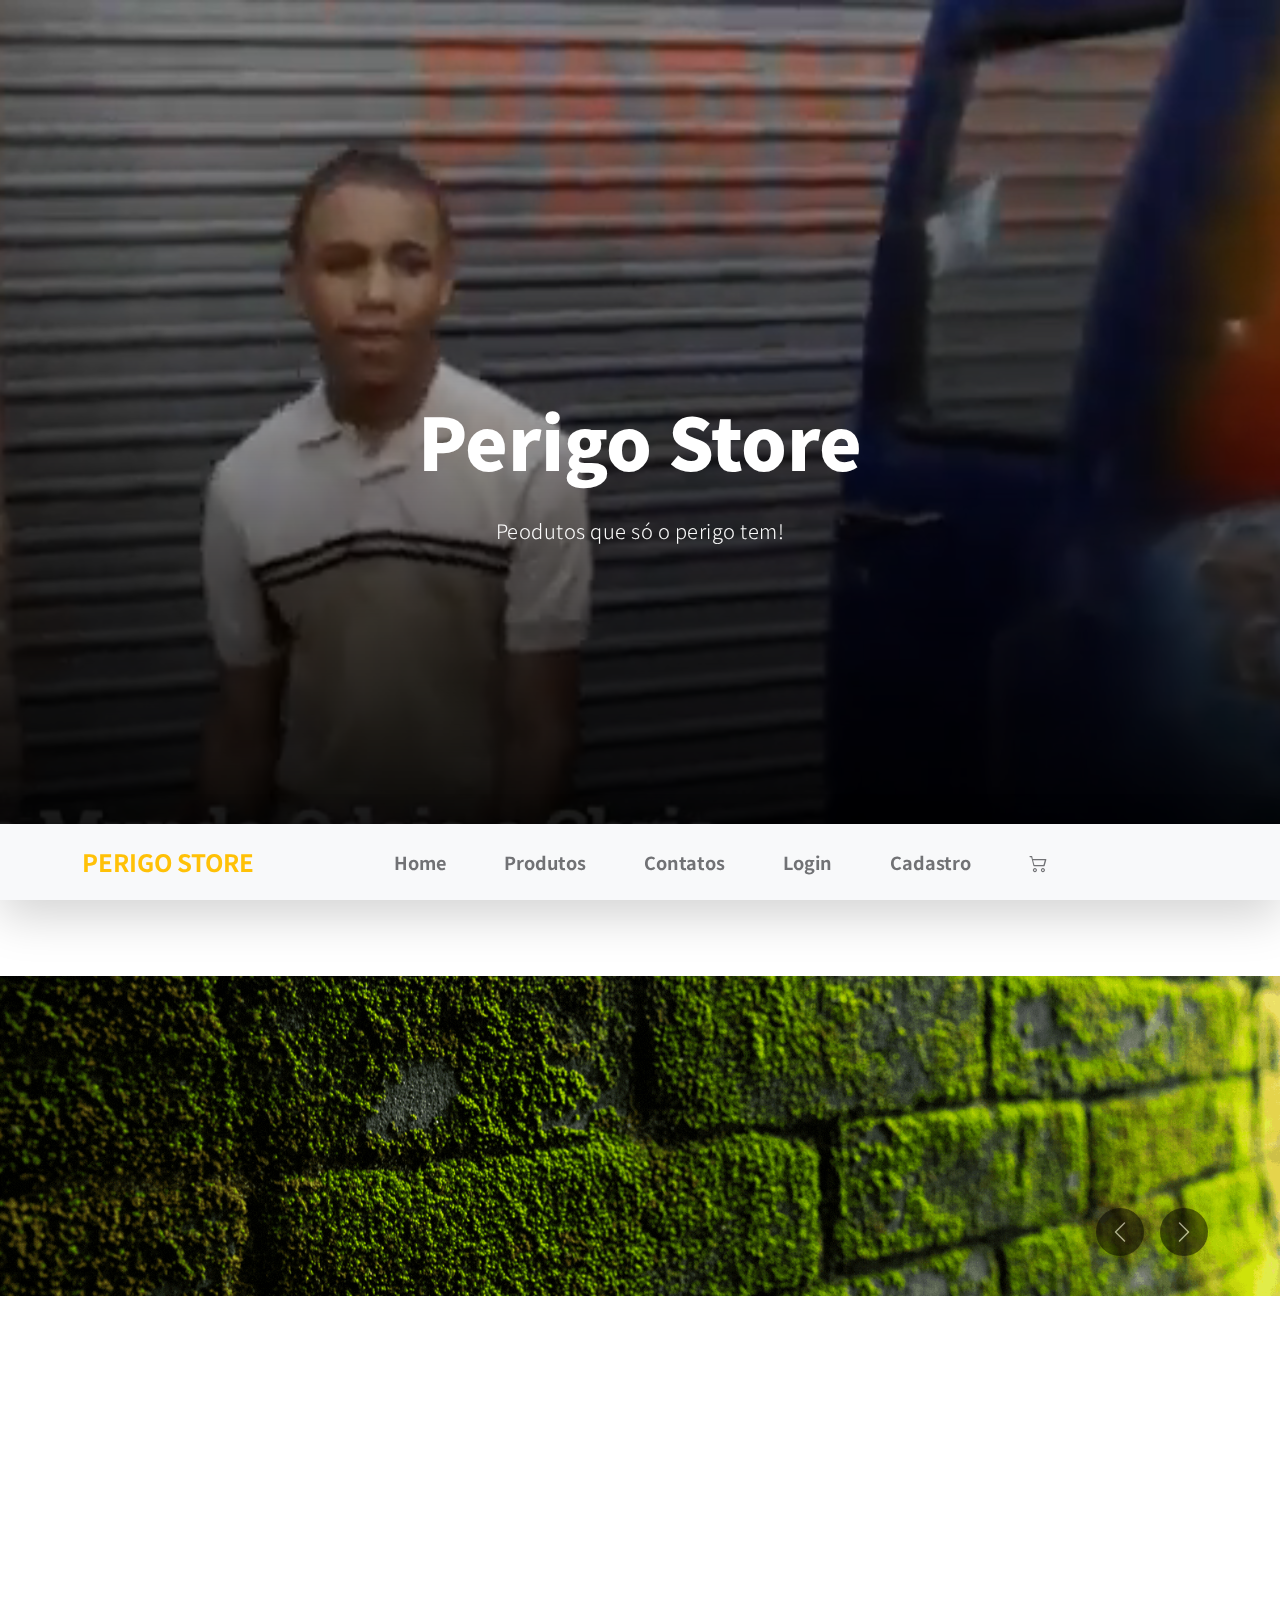
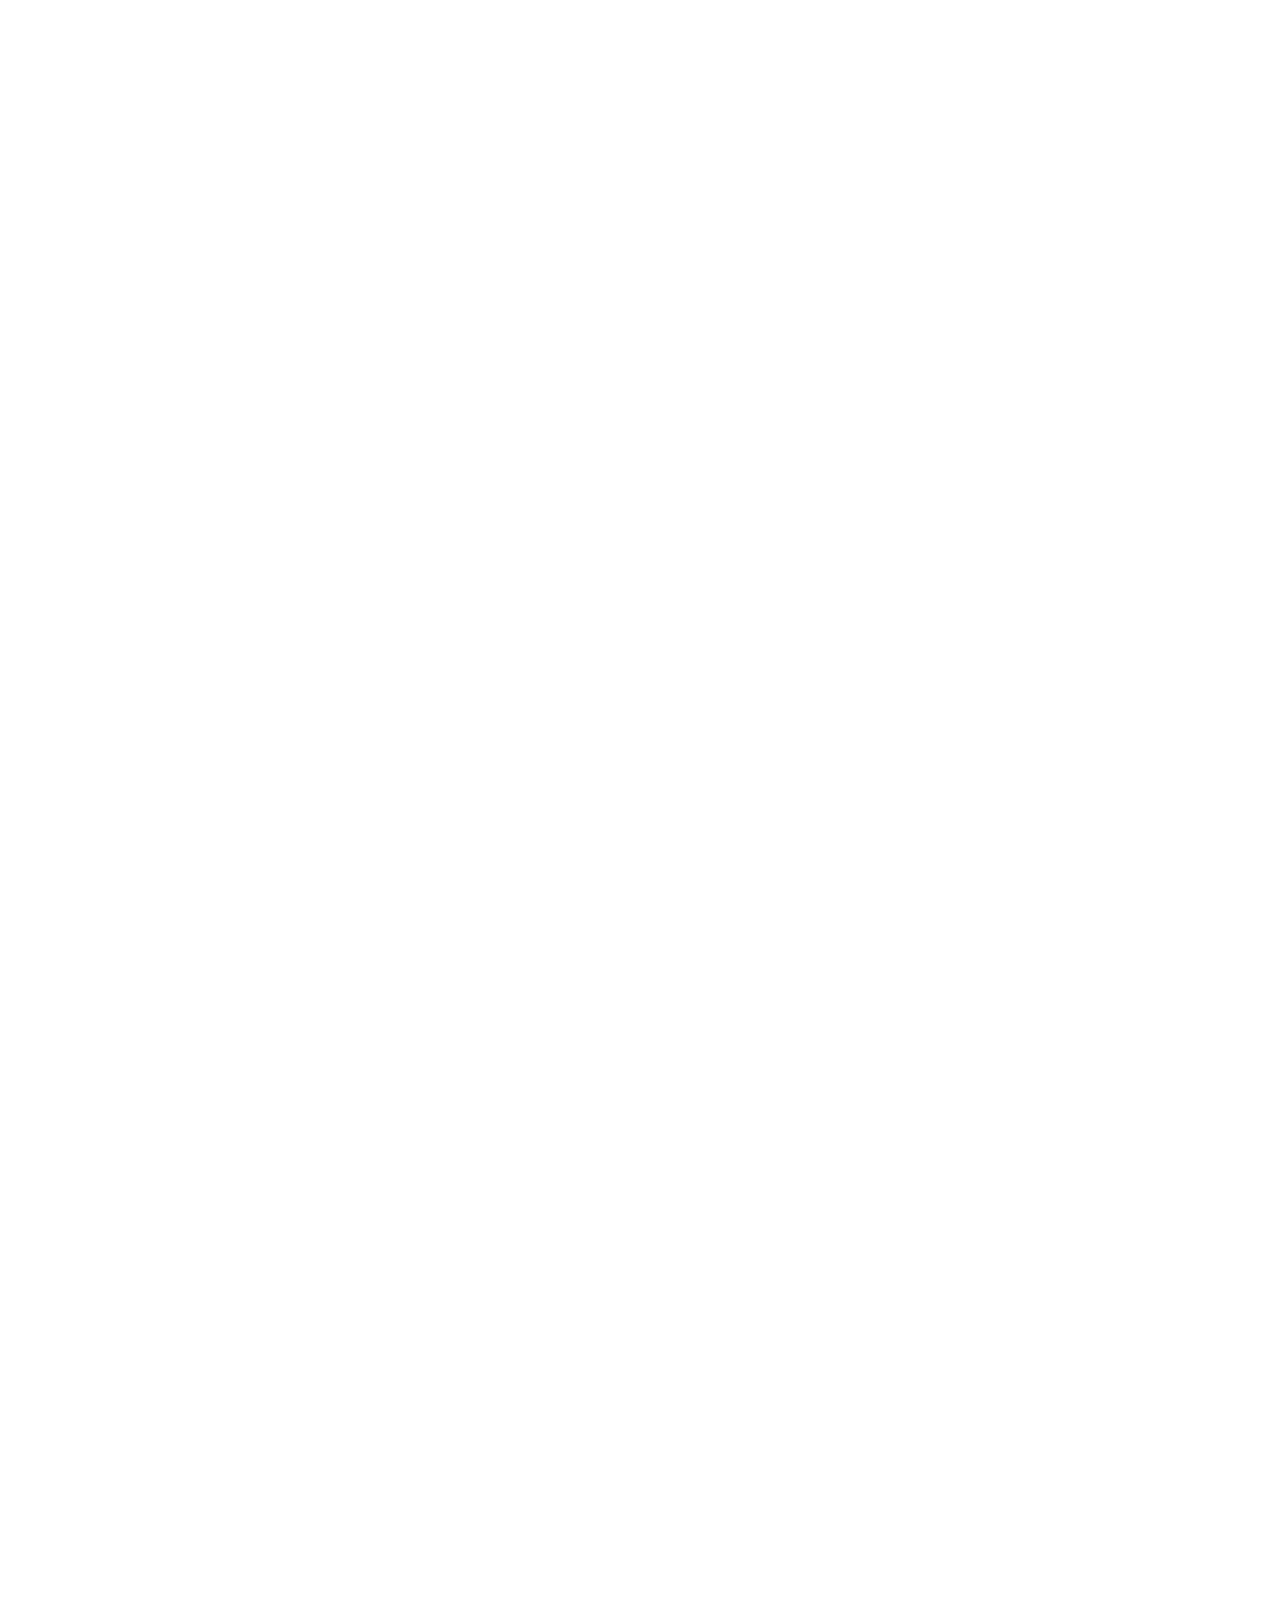
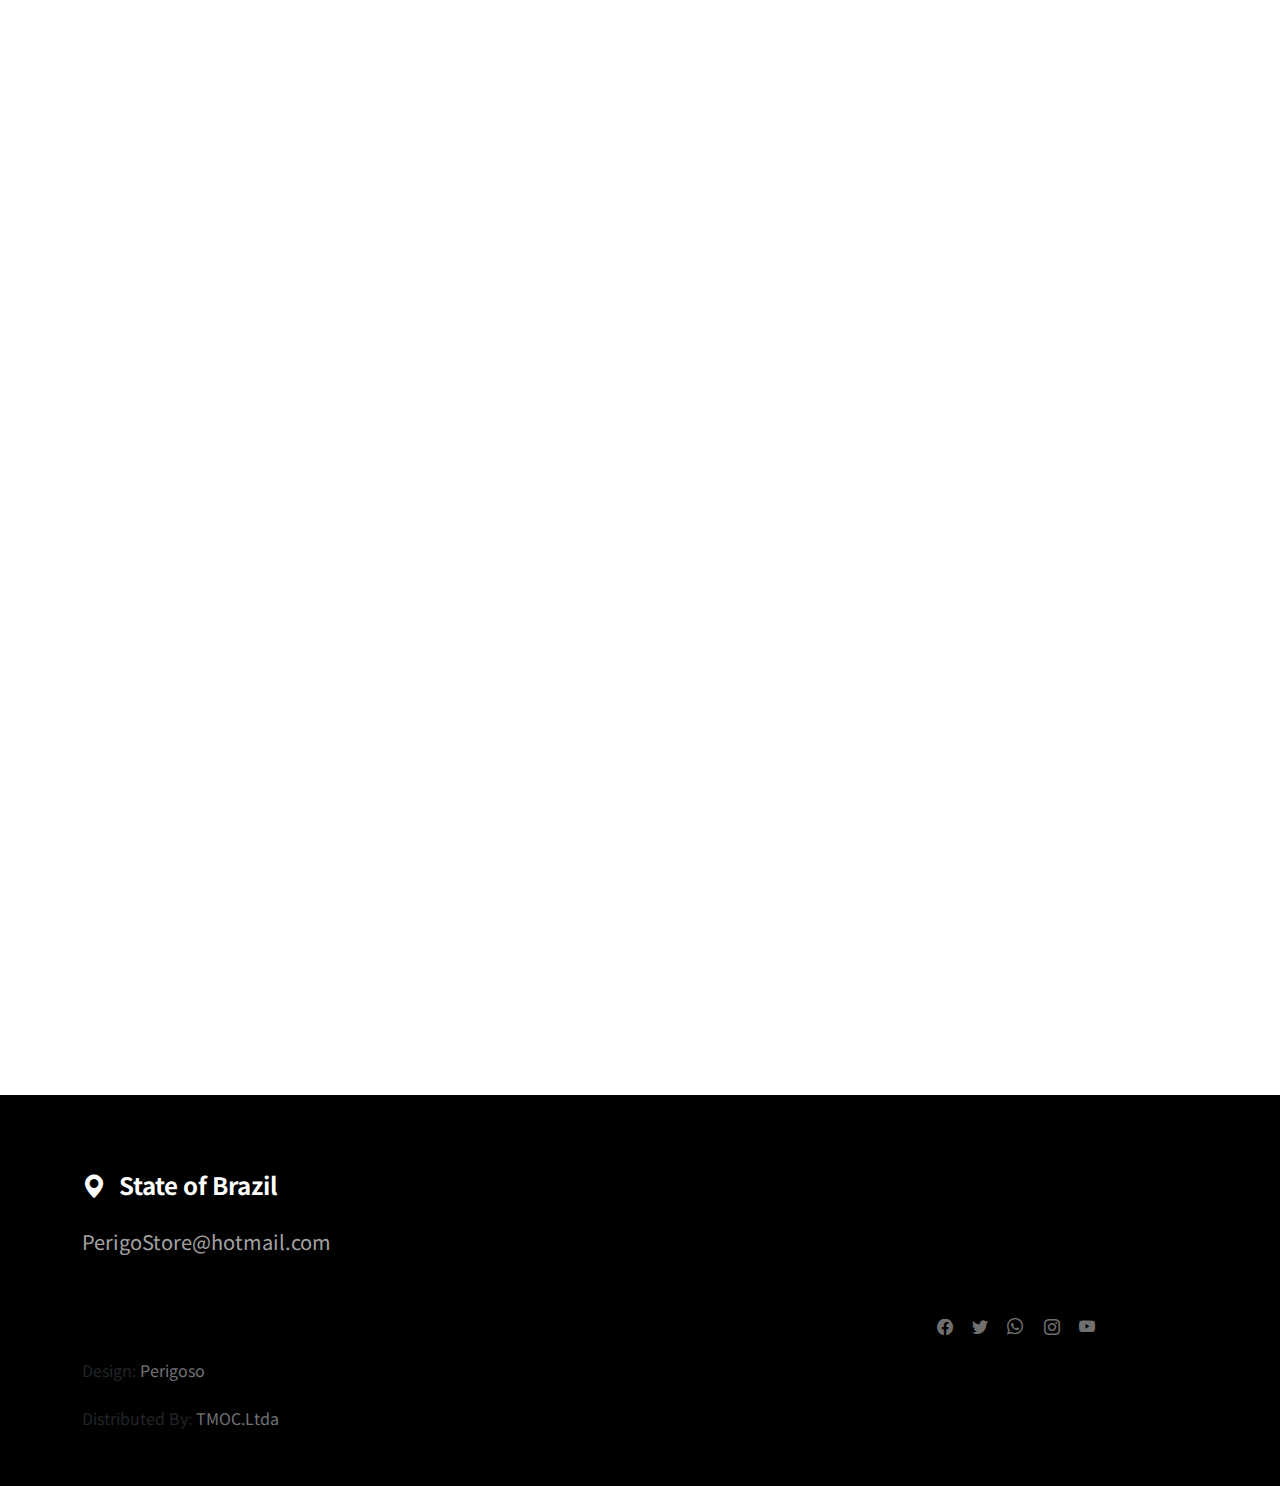
<file: PerigoStore 1.3/index.html>
<!doctype html>
<html lang="pt-br">
    <head>
        <meta charset="utf-8">
        <meta name="viewport" content="width=device-width, initial-scale=1">

        <link rel="shortcut icon" href="images/39839.png" type="image/x-icon">
        <meta name="description" content="">
        <meta name="author" content="">

        <title>Perigo Store</title>

        <!-- CSS FILES -->
        <link rel="preconnect" href="https://fonts.googleapis.com">

        <link rel="preconnect" href="https://fonts.gstatic.com" crossorigin>
        
        <link href="https://fonts.googleapis.com/css2?family=Noto+Sans+JP:wght@100;300;400;700;900&display=swap" rel="stylesheet">

        <link href="css/bootstrap.min.css" rel="stylesheet">
        <link href="css/bootstrap-icons.css" rel="stylesheet">

        <link rel="stylesheet" href="css/magnific-popup.css">

        <link rel="" href="">

        <link href="css/aos.css" rel="stylesheet">

        <link href="css/templatemo-nomad-force.css" rel="stylesheet">
<!--

TemplateMo 567 Nomad Force

https://templatemo.com/tm-567-nomad-force

-->
    </head>
    
    <body>
    
        <main>

            <section class="hero" id="hero">
                <div class="heroText">
                    <h1 class="text-white mt-5 mb-lg-4" data-aos="zoom-in" data-aos-delay="800">
                        Perigo Store
                    </h1>

                    <p class="text-secondary-white-color" data-aos="fade-up" data-aos-delay="1000">
                       Peodutos que só o perigo tem! 
                    </p>
                </div>

                <div class="videoWrapper">
                    <video autoplay="" loop="" muted="" class="custom-video" poster="videos/">
                        <source src="videos/Perigo.mp4 " type="video/mp4">

                        Your browser does not support the video tag.
                    </video>
                </div>

                <div class="overlay"></div>
            </section>

            <nav class="navbar navbar-expand-lg bg-light shadow-lg">
                <div class="container">
                    <a class="navbar-brand" href="index.html">
                        <strong>PERIGO STORE</strong>
                    </a>

                    <button class="navbar-toggler" type="button" data-bs-toggle="collapse" data-bs-target="#navbarNav" aria-controls="navbarNav" aria-expanded="false" aria-label="Toggle navigation">
                        <span class="navbar-toggler-icon"></span>
                    </button>

                    <div class="collapse navbar-collapse" id="navbarNav">
                        <ul class="navbar-nav mx-auto">

                            <li class="nav-item active">
                                <a class="nav-link" href="#hero">Home</a>
                            </li>

                            <li class="nav-item">
                                <a class="nav-link" href="#portfolio">Produtos</a>
                            </li>

                            <li class="nav-item">
                                <a class="nav-link" href="#contact">Contatos</a>
                            </li>

                            <li class="nav-item">
                                <a class="nav-link" href="#">Login</a>
                            </li>                           

                            <li class="nav-item">
                                <a class="nav-link" href="cadcliente (1).php.">Cadastro</a>
                            </li>

                            <li class="nav-item">
                                <a class="nav-link" href="carrinho.html"><i class="bi bi-cart2"></i></a>
                            </li>
                           

                        </ul>
                    </div>
                </div>
            </nav>

            <div id="carouselExampleControlsNoTouching" class="carousel slide" data-bs-ride="carousel">
                <div class="carousel-inner">
                  <div class="carousel-item active" data-bs-interval="8000">
                    <img src="images/perigo.gif" class="d-block w-100" alt="...">
                  </div>
                 
                  <div class="carousel-item" data-bs-interval="8000">
                    <img src="images/fafs.gif" class="d-block w-100" alt="...">
                  </div>
                </div>
                <button class="carousel-control-prev" type="button" data-bs-target="#carouselExampleFade" data-bs-slide="prev">
                  <span class="carousel-control-prev-icon" aria-hidden="true"></span>
                  <span class="visually-hidden">Previous</span>
                </button>
                <button class="carousel-control-next" type="button" data-bs-target="#carouselExampleFade" data-bs-slide="next">
                  <span class="carousel-control-next-icon" aria-hidden="true"></span>
                  <span class="visually-hidden">Next</span>
                </button>
              </div>

            <section class="section-padding" id="portfolio">
                <div class="container">
                    <div class="row">

                        <div class="col-12">
                            <h2 class="mb-5 text-center" data-aos="fade-up">Produtos</h2>
                        </div>

                        <div class="col-lg-6 col-12">
                            <div class="portfolio-thumb mb-5" data-aos="fade-up">
                                <a href="images/imagens/abibas1.jpg" class="image-popup">
                                    <img src="images/imagens/abibas1.jpg" class="img-fluid portfolio-image" alt="">
                                </a>

                                <div class="portfolio-info">                     
                                    <a href="tenis.html"><h4 class="portfolio-title mb-0">Tênis</h4></a>

                                    <p class="text-danger">conforto, por um bom preço</p>
                                </div>
                            </div> 

                            <div class="portfolio-thumb" data-aos="fade-up">
                                <a href="images/imagens/c389f4a4dcb84766e3df0c72519cf0a2.jfif" class="image-popup">
                                    <img src="images/imagens/c389f4a4dcb84766e3df0c72519cf0a2.jfif" class="img-fluid portfolio-image" alt="">
                                </a>

                                <div class="portfolio-info">                     
                                    <a href="calcas.html"><h4 class="portfolio-title mb-0">Calças</h4></a>

                                    <p class="text-success">Calças lindas, preços maravilhosos</p>
                                </div>
                            </div> 
                        </div>

                        <div class="col-lg-6 col-12">
                            <div class="portfolio-thumb mt-5 mt-lg-0 mb-5" data-aos="fade-up">
                                <a href="images/imagens/abibasCasaco.jpg" class="image-popup">
                                    <img src="images/imagens/abibasCasaco.jpg" class="img-fluid portfolio-image" alt="">
                                </a>

                                <div class="portfolio-info">                     
                                    <a href="casacos.html"><h4 class="portfolio-title mb-0">Moletons</h4></a>

                                    <p class="text-warning">Para os dias frios, com um precinho bacana</p>
                                </div>
                            </div> 

                            <div class="portfolio-thumb" data-aos="fade-up">
                                <a href="images/imagens/camisaAbibas.jpg" class="image-popup">
                                    <img src="images/imagens/camisaAbibas.jpg" class="img-fluid portfolio-image" alt="">
                                </a>

                                <div class="portfolio-info">                     
                                    <a href="camisas.html"><h4 class="portfolio-title mb-0">Camisas</h4></a>

                                    <p class="text-info">Seu estilo, com o melhor preço</p>
                                </div>
                            </div> 
                        </div>

                    </div>
                </div>
            </section>

           

            <section class=" contact section-padding" id="contact">
                <div class="container">
                    <div class="row">
                        
                        <div class="col-lg-7 col-12 mx-auto">

                            <h2 class="mb-4 text-center" data-aos="fade-up">Precisa de algo ? O Perigo arranja para você</h2>

                            <form action="#" method="post" class="contact-form" role="form" data-aos="fade-up">

                                <div class="row">
                                    
                                    <div class="col-lg-6 col-6">
                                        <label for="name" class="form-label">Nome <sup class="text-danger">*</sup></label>

                                        <input type="text" name="name" id="name" class="form-control" placeholder="Nome completo" required>
                                    </div>

                                    <div class="col-lg-6 col-6">
                                        <label for="email" class="form-label">Email <sup class="text-danger">*</sup></label>

                                        <input type="email" name="email" id="email" pattern="[^ @]*@[^ @]*" class="form-control" placeholder="Endereço de Email" required>
                                    </div>

                                    <div class="col-12 my-4">
                                        <label for="message" class="form-label">Como posso te ajudar?</label>

                                        <textarea name="message" rows="6" class="form-control" id="message" placeholder="Digite aqui..." required></textarea>
                                        
                                    </div>

                                    <div class="col-12">
                                        <label for="services" class="form-label">Serviços<sup class="text-danger">*</sup></label>
                                    </div>

                                    <div class="col-lg-4 col-12">
                                        <div class="form-check">
                                            <input type="checkbox" id="checkbox1" name="checkbox1" class="form-check-input">

                                            <label class="form-check-label" for="checkbox1">Branding</label>
                                          </div>
                                    </div>

                                    <div class="col-lg-4 col-12 my-2 my-lg-0">
                                        <div class="form-check">
                                            <input type="checkbox" id="checkbox2" name="checkbox2" class="form-check-input">

                                            <label class="form-check-label" for="checkbox2">Digital Experiences</label>
                                          </div>
                                    </div>

                                    <div class="col-lg-4 col-12">
                                        <div class="form-check">
                                            <input type="checkbox" id="checkbox3" name="checkbox3" class="form-check-input">

                                            <label class="form-check-label" for="checkbox3">Web Development</label>
                                          </div>
                                    </div>
                                </div>

                                <div class="col-lg-5 col-12 mx-auto mt-5">
                                    <button type="submit" class="form-control">Enviar</button>
                                </div>
                            </form>
                        </div>

                    </div>
                </div>
            </section>

            <section class="google-map">
                <iframe src="https://www.google.com/maps/embed?pb=!1m18!1m12!1m3!1d3659.480364086725!2d-46.88898848502375!3d-23.47920128472375!2m3!1f0!2f0!3f0!3m2!1i1024!2i768!4f13.1!3m3!1m2!1s0x94cf03745c90cbe5%3A0x547d8267180c8521!2sR.%20Brooklin%20-%20Ch%C3%A1caras%20Marco%2C%20Barueri%20-%20SP%2C%2006419-080!5e0!3m2!1spt-BR!2sbr!4v1638830898993!5m2!1spt-BR!2sbr"  class="map-iframe" width="100%" height="400" style="border:0;" allowfullscreen="" loading="lazy"></iframe>
            </section>

        </main>

        <footer class="site-footer">
            <div class="container">
                <div class="row">

                    <div class="col-12">
                        <h5 class="text-white">
                            <i class="bi-geo-alt-fill me-2"></i>
                            State of Brazil
                        </h5>

                        <a href="mailto:info@company.com" class="custom-link mt-3 mb-5">
                            PerigoStore@hotmail.com
                        </a>
                    </div>

                    <div class="col-6">
                        
                        
                        <br><br>Design: <a href="https://templatemo.com/page/1" target="_parent">Perigoso</a><br><br>
                    
                        Distributed By: <a href="https://themewagon.com/" target="_blank">TMOC.Ltda</a>
                    </p>
                    
                    </div>

                    <div class="col-lg-3 col-5 ms-auto">
                        <ul class="social-icon">
                            <li><a href="#" class="social-icon-link bi-facebook"></a></li>

                            <li><a href="#" class="social-icon-link bi-twitter"></a></li>

                            <li><a href="#" class="social-icon-link bi-whatsapp"></a></li>

                            <li><a href="#" class="social-icon-link bi-instagram"></a></li>

                            <li><a href="#" class="social-icon-link bi-youtube"></a></li>
                        </ul>
                    </div>

                </div>
            </section>
        </footer>

        <!-- JAVASCRIPT FILES -->
        <script src="js/jquery.min.js"></script>
        <script src="js/bootstrap.bundle.min.js"></script>
        <script src="js/jquery.sticky.js"></script>
        <script src="js/aos.js"></script>
        <script src="js/jquery.magnific-popup.min.js"></script>
        <script src="js/magnific-popup-options.js"></script>
        <script src="js/scrollspy.min.js"></script>
        <script src="js/custom.js"></script>

    </body>
</html>
</file>
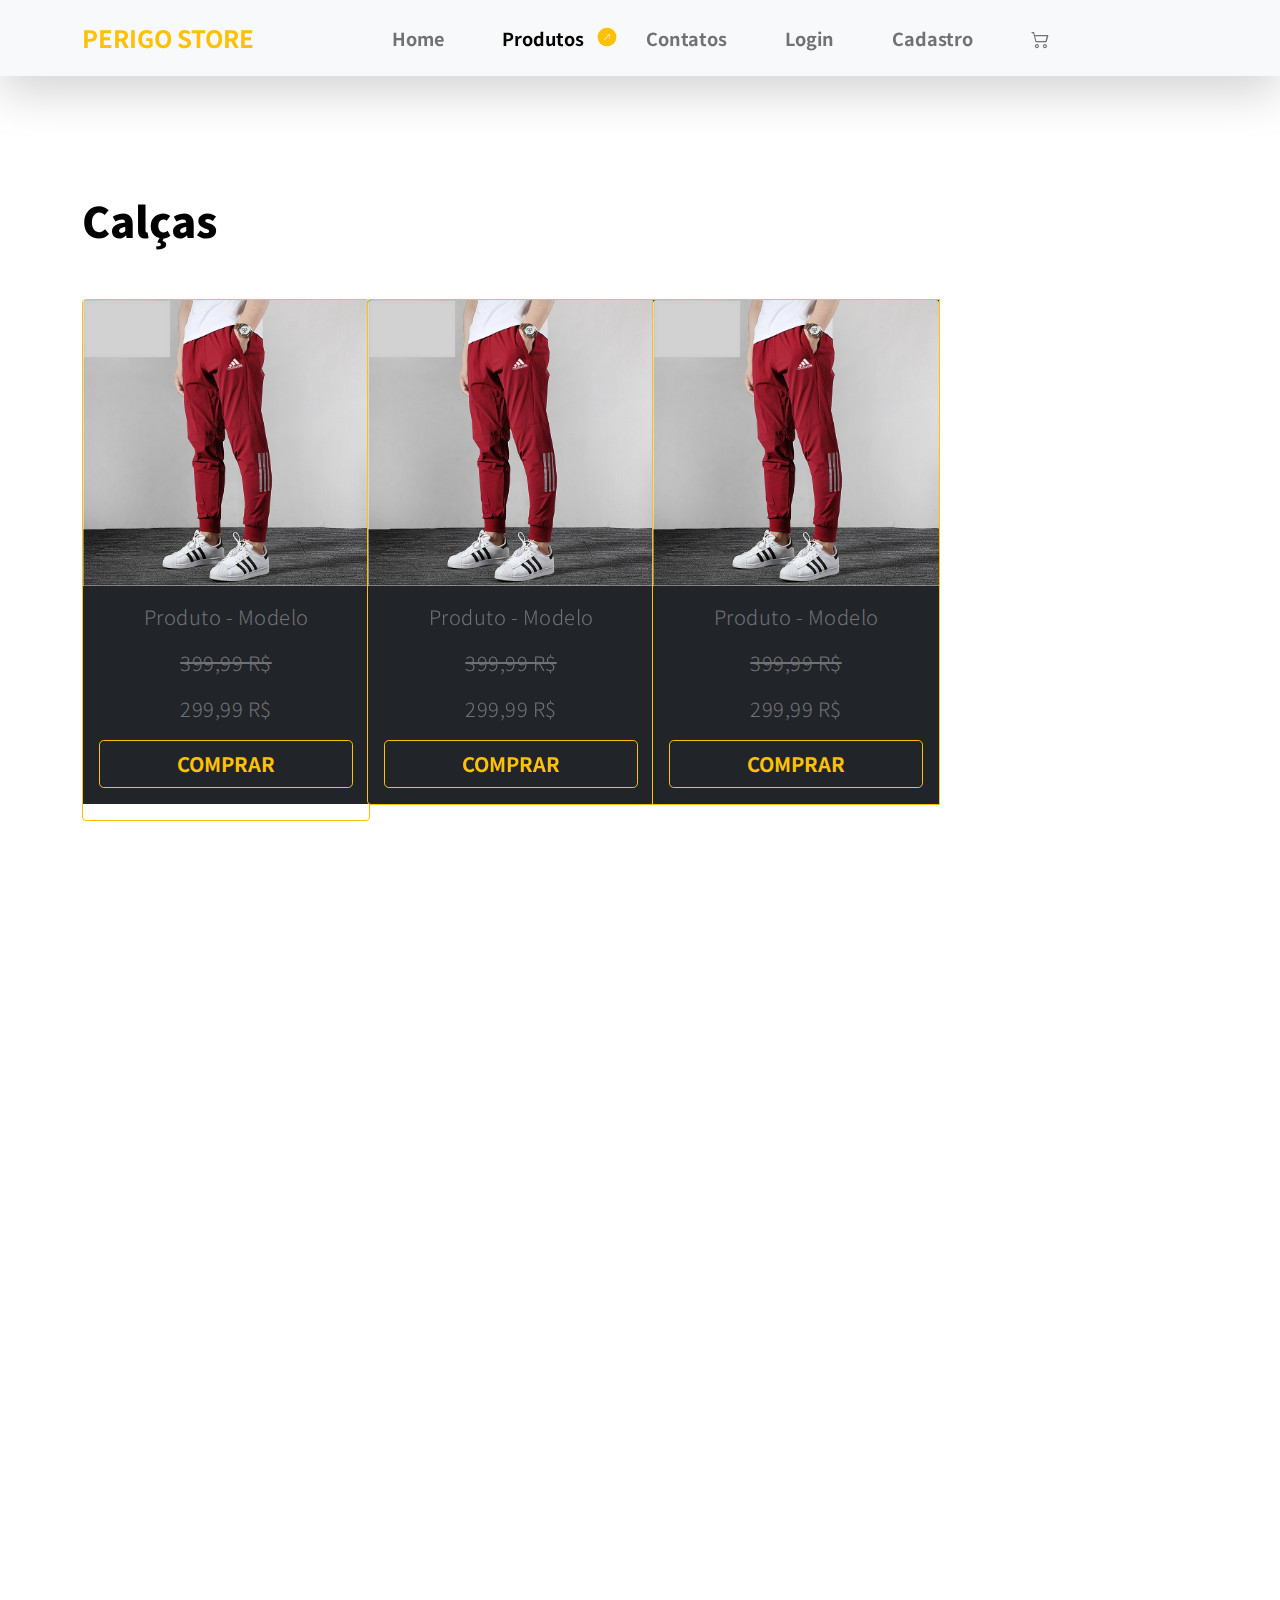
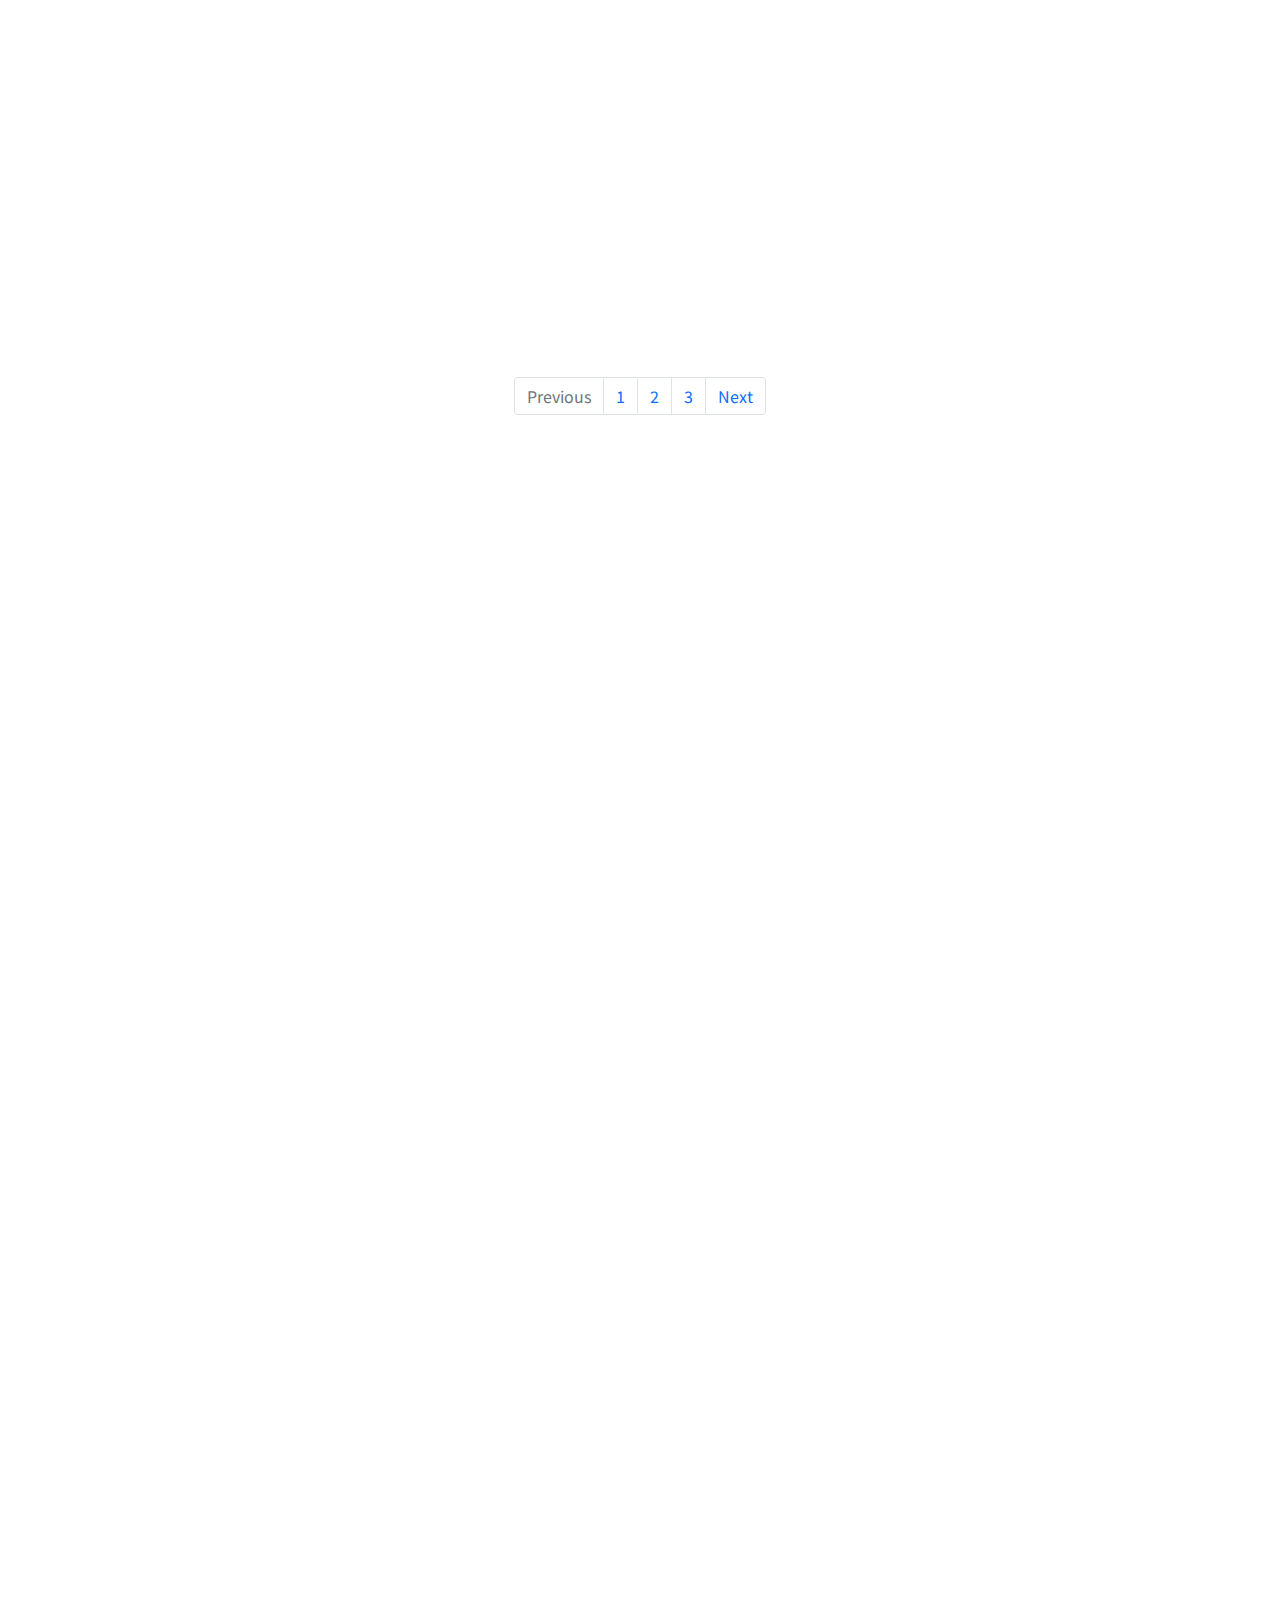
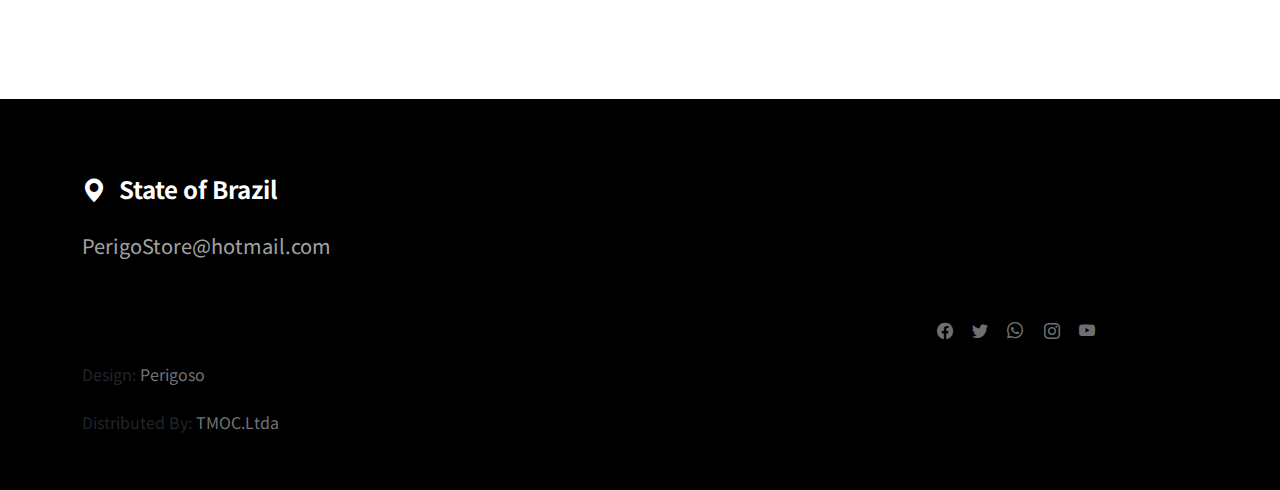
<file: PerigoStore 1.3/calcas.html>
<!doctype html>
<html lang="pt-br">
    <head>
        <meta charset="utf-8">
        <meta name="viewport" content="width=device-width, initial-scale=1">

        <link rel="shortcut icon" href="images/39839.png" type="image/x-icon">
        <meta name="description" content="">
        <meta name="author" content="">

        <title>Perigo Store</title>

        <!-- CSS FILES -->
        <link rel="preconnect" href="https://fonts.googleapis.com">

        <link rel="preconnect" href="https://fonts.gstatic.com" crossorigin>
        
        <link href="https://fonts.googleapis.com/css2?family=Noto+Sans+JP:wght@100;300;400;700;900&display=swap" rel="stylesheet">

        <link href="css/bootstrap.min.css" rel="stylesheet">
        <link href="css/bootstrap-icons.css" rel="stylesheet">

        <link rel="stylesheet" href="css/magnific-popup.css">

        <link rel="" href="">

        <link href="css/aos.css" rel="stylesheet">

        <link href="css/templatemo-nomad-force.css" rel="stylesheet">
<!--

TemplateMo 567 Nomad Force

https://templatemo.com/tm-567-nomad-force

-->
    </head>
    
    <body>
    
        <main>

            <nav class="navbar navbar-expand-lg bg-light shadow-lg">
                <div class="container">
                    <a class="navbar-brand" href="index.html">
                        <strong>PERIGO STORE</strong>
                    </a>

                    <button class="navbar-toggler" type="button" data-bs-toggle="collapse" data-bs-target="#navbarNav" aria-controls="navbarNav" aria-expanded="false" aria-label="Toggle navigation">
                        <span class="navbar-toggler-icon"></span>
                    </button>

                    <div class="collapse navbar-collapse" id="navbarNav">
                        <ul class="navbar-nav mx-auto">

                            <li class="nav-item active">
                                <a class="nav-link" href="index.html">Home</a>
                            </li>

                            <li class="nav-item dropdown">
                                <a class="nav-link" href="#portfolio" id="" role="button" data-bs-toggle="dropdown" aria-expanded="false">
                                  Produtos
                                </a>
                                <ul class="dropdown-menu" aria-labelledby="navbarDarkDropdownMenuLink">
                                  <li><a class="nav dropdown-item" href="camisas.html">Camisas</a></li>
                                  <li><a class="nav dropdown-item" href="casacos.html">Casacos</a></li>
                                  <li><a class="nav dropdown-item" href="calcas.html">Calças</a></li>
                                  <li><a class="nav dropdown-item" href="tenis.html">Tênis</a></li>
                                </ul>
                              </li>

                            <li class="nav-item">
                                <a class="nav-link" href="#contact">Contatos</a>
                            </li>
                            <li class="nav-item">
                                <a class="nav-link" href="#">Login</a>
                            </li>                           

                            <li class="nav-item">
                                <a class="nav-link" href="#">Cadastro</a>
                            </li>

                            <li class="nav-item">
                                <a class="nav-link" href="carrinho.html"><i class="bi bi-cart2"></i></a>
                            </li>
                        </ul>
                    </div>
                </div>
            </nav>

            <section class="section-padding" id="portfolio">
                <div class="container">
                    <div class="row">

                        <div class="col-12">
                            <h2 class="mb-5 text-left" data-aos="fade-up">Calças</h2>
                        </div>


                        <div class="container">
                            <div class="row align-items-start">
                              <div class="col-lg-3 col-6">
                                <div class="card border border-warning" data-aos="fade-up" style="width: 18rem;">
                                    <img src="images/imagens/c389f4a4dcb84766e3df0c72519cf0a2.jfif" class="card-img-top" alt="...">
                                    <div class="card-body text-white bg-dark mb-3">
                                      <p class="card-text text-center">Produto - Modelo </p>
                                      <p class="card-text text-center text-decoration-line-through">399,99 R$</p>
                                      <p class="card-text text-center">299,99 R$ </p>
                                      <div class="d-grid gap-2">
                                        <a href="selecaoProduto.html" class="btn btn-outline-warning btn-lg" type="button"><strong>COMPRAR</strong></a>                                       
                                      </div>
                                    </div>
                                  </div>
                              </div>
                              <div class="col-lg-3 col-6">
                                <div class="card border border-warning text-white bg-dark mb-3" data-aos="fade-up" style="width: 18rem;">
                                    <img src="images/imagens/c389f4a4dcb84766e3df0c72519cf0a2.jfif" class="card-img-top" alt="...">
                                    <div class="card-body">
                                        <p class="card-text text-center">Produto - Modelo </p>
                                        <p class="card-text text-center text-decoration-line-through">399,99 R$</p>
                                        <p class="card-text text-center">299,99 R$ </p>
                                        <div class="d-grid gap-2">
                                            <a href="selecaoProduto.html" class="btn btn-outline-warning btn-lg" type="button"><strong>COMPRAR</strong></a>                                       
                                          </div>
                                    </div>
                                  </div>
                              </div>
                              <div class="col-lg-3 col-6">
                                <div class="car border border-warning text-white bg-dark mb-3" data-aos="fade-up" style="width: 18rem;">
                                    <img src="images/imagens/c389f4a4dcb84766e3df0c72519cf0a2.jfif" class="card-img-top" alt="...">
                                    <div class="card-body">
                                        <p class="card-text text-center">Produto - Modelo </p>
                                        <p class="card-text text-center text-decoration-line-through">399,99 R$</p>
                                        <p class="card-text text-center">299,99 R$ </p>
                                        <div class="d-grid gap-2">
                                            <a href="selecaoProduto.html" class="btn btn-outline-warning btn-lg" type="button"><strong>COMPRAR</strong></a>                                       
                                          </div>
                                    </div>
                                  </div>
                              </div>
                            </div>
                            <div class="row align-items-center">
                              <div class="col-lg-3 col-6">
                                <div class="card border border-warning text-white bg-dark mb-3" data-aos="fade-up" style="width: 18rem;">
                                    <img src="images/imagens/c389f4a4dcb84766e3df0c72519cf0a2.jfif" class="card-img-top" alt="...">
                                    <div class="card-body">
                                        <p class="card-text text-center">Produto - Modelo </p>
                                        <p class="card-text text-center text-decoration-line-through">399,99 R$</p>
                                        <p class="card-text text-center">299,99 R$ </p>
                                        <div class="d-grid gap-2">
                                            <a href="selecaoProduto.html" class="btn btn-outline-warning btn-lg" type="button"><strong>COMPRAR</strong></a>                                       
                                          </div>
                                        
                                    </div>
                                  </div>
                              </div>
                              <div class="col-lg-3 col-6">
                                <div class="card border border-warning text-white bg-dark mb-3" data-aos="fade-up" style="width: 18rem;">
                                    <img src="images/imagens/c389f4a4dcb84766e3df0c72519cf0a2.jfif" class="card-img-top" alt="...">
                                    <div class="card-body">
                                        <p class="card-text text-center">Produto - Modelo </p>
                                        <p class="card-text text-center text-decoration-line-through">399,99 R$</p>
                                        <p class="card-text text-center">299,99 R$ </p>
                                        <div class="d-grid gap-2">
                                            <a href="selecaoProduto.html" class="btn btn-outline-warning btn-lg" type="button"><strong>COMPRAR</strong></a>                                       
                                          </div>
                                    </div>
                                  </div>
                              </div>
                              <div class="col-lg-3 col-6">
                                <div class="card border border-warning text-white bg-dark mb-3" data-aos="fade-up" style="width: 18rem;">
                                    <img src="images/imagens/c389f4a4dcb84766e3df0c72519cf0a2.jfif" class="card-img-top" alt="...">
                                    <div class="card-body">
                                        <p class="card-text text-center">Produto - Modelo </p>
                                        <p class="card-text text-center text-decoration-line-through">399,99 R$</p>
                                        <p class="card-text text-center">299,99 R$ </p>
                                        <div class="d-grid gap-2">
                                            <a href="selecaoProduto.html" class="btn btn-outline-warning btn-lg" type="button"><strong>COMPRAR</strong></a>                                       
                                          </div>
                                    </div>
                                  </div>
                              </div>
                            </div>
                            <div class="row align-items-end">
                              <div class="col-lg-3 col-6">
                                <div class="card border border-warning text-white bg-dark mb-3" data-aos="fade-up" style="width: 18rem;">
                                    <img src="images/imagens/c389f4a4dcb84766e3df0c72519cf0a2.jfif" class="card-img-top" alt="...">
                                    <div class="card-body">
                                        <p class="card-text text-center">Produto - Modelo </p>
                                        <p class="card-text text-center text-decoration-line-through">399,99 R$</p>
                                        <p class="card-text text-center">299,99 R$ </p>
                                        <div class="d-grid gap-2">
                                            <a href="selecaoProduto.html" class="btn btn-outline-warning btn-lg" type="button"><strong>COMPRAR</strong></a>                                       
                                          </div>
                                    </div>
                                  </div>
                              </div>
                              <div class="col-lg-3 col-6">
                                <div class="card border border-warning text-white bg-dark mb-3" data-aos="fade-up" style="width: 18rem;">
                                    <img src="images/imagens/c389f4a4dcb84766e3df0c72519cf0a2.jfif" class="card-img-top" alt="...">
                                    <div class="card-body">
                                        <p class="card-text text-center">Produto - Modelo </p>
                                        <p class="card-text text-center text-decoration-line-through">399,99 R$</p>
                                        <p class="card-text text-center">299,99 R$ </p>
                                        <div class="d-grid gap-2">
                                            <a href="selecaoProduto.html" class="btn btn-outline-warning btn-lg" type="button"><strong>COMPRAR</strong></a>                                       
                                          </div>
                                    </div>
                                  </div>
                              </div>
                              <div class="col-lg-3 col-6">
                                <div class="card border border-warning text-white bg-dark mb-3" data-aos="fade-up" style="width: 18rem;">
                                    <img src="images/imagens/c389f4a4dcb84766e3df0c72519cf0a2.jfif" class="card-img-top" alt="...">
                                    <div class="card-body">
                                     <p class="card-text text-center">Produto - Modelo </p>
                                      <p class="card-text text-center text-decoration-line-through">399,99 R$</p>
                                      <p class="card-text text-center">299,99 R$ </p>
                                      <div class="d-grid gap-2">
                                        <a href="selecaoProduto.html" class="btn btn-outline-warning btn-lg" type="button"><strong>COMPRAR</strong></a>                                       
                                      </div>

                                    </div>
                                  </div>
                              </div>
                            </div>
                          </div>
                        </div>
                    

                    </div>
                </div>
            </section>

            <nav aria-label="Page navigation example">
                <ul class="pagination justify-content-center">
                  <li class="page-item disabled">
                    <a class="page-link">Previous</a>
                  </li>
                  <li class="page-item"><a class="page-link" href="#">1</a></li>
                  <li class="page-item"><a class="page-link" href="#">2</a></li>
                  <li class="page-item"><a class="page-link" href="#">3</a></li>
                  <li class="page-item">
                    <a class="page-link" href="#">Next</a>
                  </li>
                </ul>
              </nav>
           

            <section class=" contact section-padding" id="contact">
                <div class="container">
                    <div class="row">
                        
                        <div class="col-lg-7 col-12 mx-auto">

                            <h2 class="mb-4 text-center" data-aos="fade-up">Precisa de algo ? O Perigo arranja para você</h2>

                            <form action="#" method="post" class="contact-form" role="form" data-aos="fade-up">

                                <div class="row">
                                    
                                    <div class="col-lg-6 col-6">
                                        <label for="name" class="form-label">Nome <sup class="text-danger">*</sup></label>

                                        <input type="text" name="name" id="name" class="form-control" placeholder="Nome completo" required>
                                    </div>

                                    <div class="col-lg-6 col-6">
                                        <label for="email" class="form-label">Email <sup class="text-danger">*</sup></label>

                                        <input type="email" name="email" id="email" pattern="[^ @]*@[^ @]*" class="form-control" placeholder="Endereço de Email" required>
                                    </div>

                                    <div class="col-12 my-4">
                                        <label for="message" class="form-label">Como posso te ajudar?</label>

                                        <textarea name="message" rows="6" class="form-control" id="message" placeholder="Digite aqui..." required></textarea>
                                        
                                    </div>

                                    <div class="col-12">
                                        <label for="services" class="form-label">Serviços<sup class="text-danger">*</sup></label>
                                    </div>

                                    <div class="col-lg-4 col-12">
                                        <div class="form-check">
                                            <input type="checkbox" id="checkbox1" name="checkbox1" class="form-check-input">

                                            <label class="form-check-label" for="checkbox1">Branding</label>
                                          </div>
                                    </div>

                                    <div class="col-lg-4 col-12 my-2 my-lg-0">
                                        <div class="form-check">
                                            <input type="checkbox" id="checkbox2" name="checkbox2" class="form-check-input">

                                            <label class="form-check-label" for="checkbox2">Digital Experiences</label>
                                          </div>
                                    </div>

                                    <div class="col-lg-4 col-12">
                                        <div class="form-check">
                                            <input type="checkbox" id="checkbox3" name="checkbox3" class="form-check-input">

                                            <label class="form-check-label" for="checkbox3">Web Development</label>
                                          </div>
                                    </div>
                                </div>

                                <div class="col-lg-5 col-12 mx-auto mt-5">
                                    <button type="submit" class="form-control">Enviar</button>
                                </div>
                            </form>
                        </div>

                    </div>
                </div>
            </section>

            <section class="google-map">
                <iframe src="https://www.google.com/maps/embed?pb=!1m18!1m12!1m3!1d3659.480364086725!2d-46.88898848502375!3d-23.47920128472375!2m3!1f0!2f0!3f0!3m2!1i1024!2i768!4f13.1!3m3!1m2!1s0x94cf03745c90cbe5%3A0x547d8267180c8521!2sR.%20Brooklin%20-%20Ch%C3%A1caras%20Marco%2C%20Barueri%20-%20SP%2C%2006419-080!5e0!3m2!1spt-BR!2sbr!4v1638830898993!5m2!1spt-BR!2sbr"  class="map-iframe" width="100%" height="400" style="border:0;" allowfullscreen="" loading="lazy"></iframe>
            </section>

        </main>

        <footer class="site-footer">
            <div class="container">
                <div class="row">

                    <div class="col-12">
                        <h5 class="text-white">
                            <i class="bi-geo-alt-fill me-2"></i>
                            State of Brazil
                        </h5>

                        <a href="mailto:info@company.com" class="custom-link mt-3 mb-5">
                            PerigoStore@hotmail.com
                        </a>
                    </div>

                    <div class="col-6">
                        
                        
                        <br><br>Design: <a href="https://templatemo.com/page/1" target="_parent">Perigoso</a><br><br>
                    
                        Distributed By: <a href="https://themewagon.com/" target="_blank">TMOC.Ltda</a>
                    </p>
                    
                    </div>

                    <div class="col-lg-3 col-5 ms-auto">
                        <ul class="social-icon">
                            <li><a href="#" class="social-icon-link bi-facebook"></a></li>

                            <li><a href="#" class="social-icon-link bi-twitter"></a></li>

                            <li><a href="#" class="social-icon-link bi-whatsapp"></a></li>

                            <li><a href="#" class="social-icon-link bi-instagram"></a></li>

                            <li><a href="#" class="social-icon-link bi-youtube"></a></li>
                        </ul>
                    </div>

                </div>
            </section>
        </footer>

        <!-- JAVASCRIPT FILES -->
        <script src="js/jquery.min.js"></script>
        <script src="js/bootstrap.bundle.min.js"></script>
        <script src="js/jquery.sticky.js"></script>
        <script src="js/aos.js"></script>
        <script src="js/jquery.magnific-popup.min.js"></script>
        <script src="js/magnific-popup-options.js"></script>
        <script src="js/scrollspy.min.js"></script>
        <script src="js/custom.js"></script>

    </body>
</html>
</file>
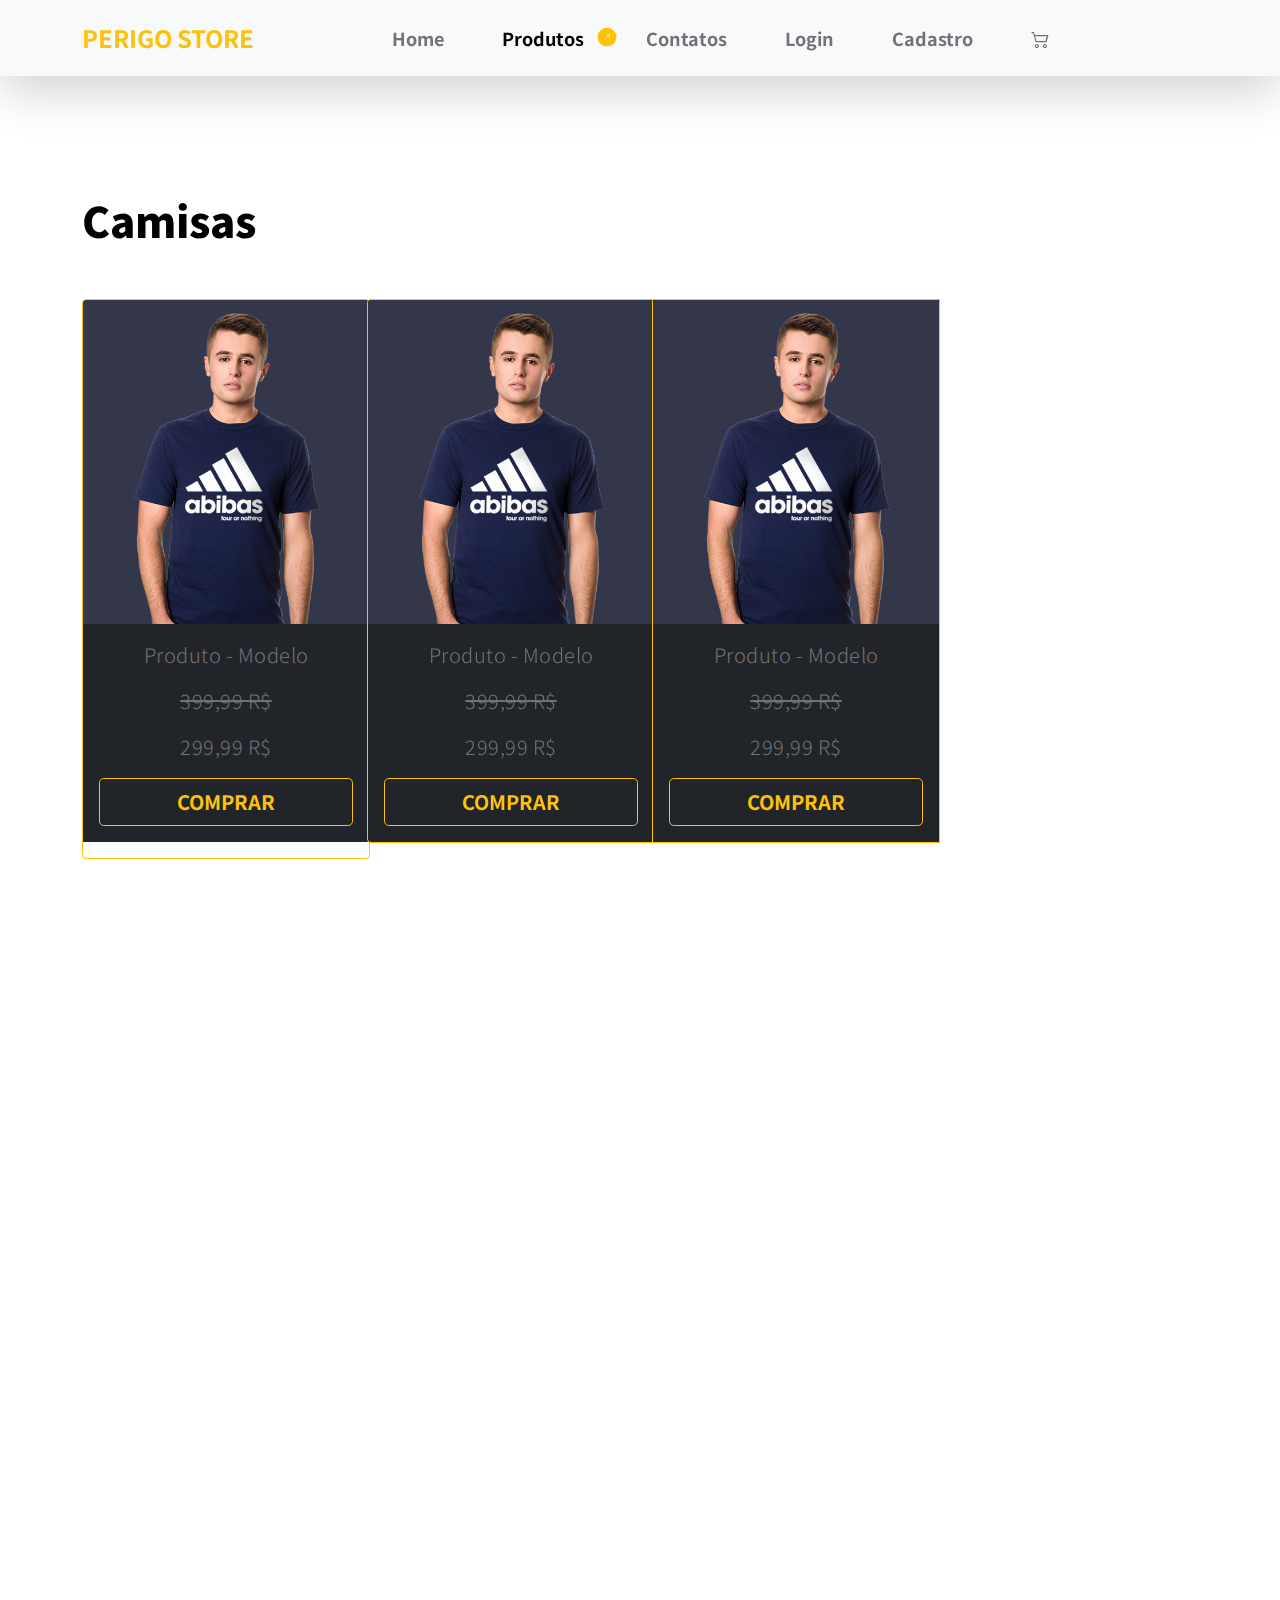
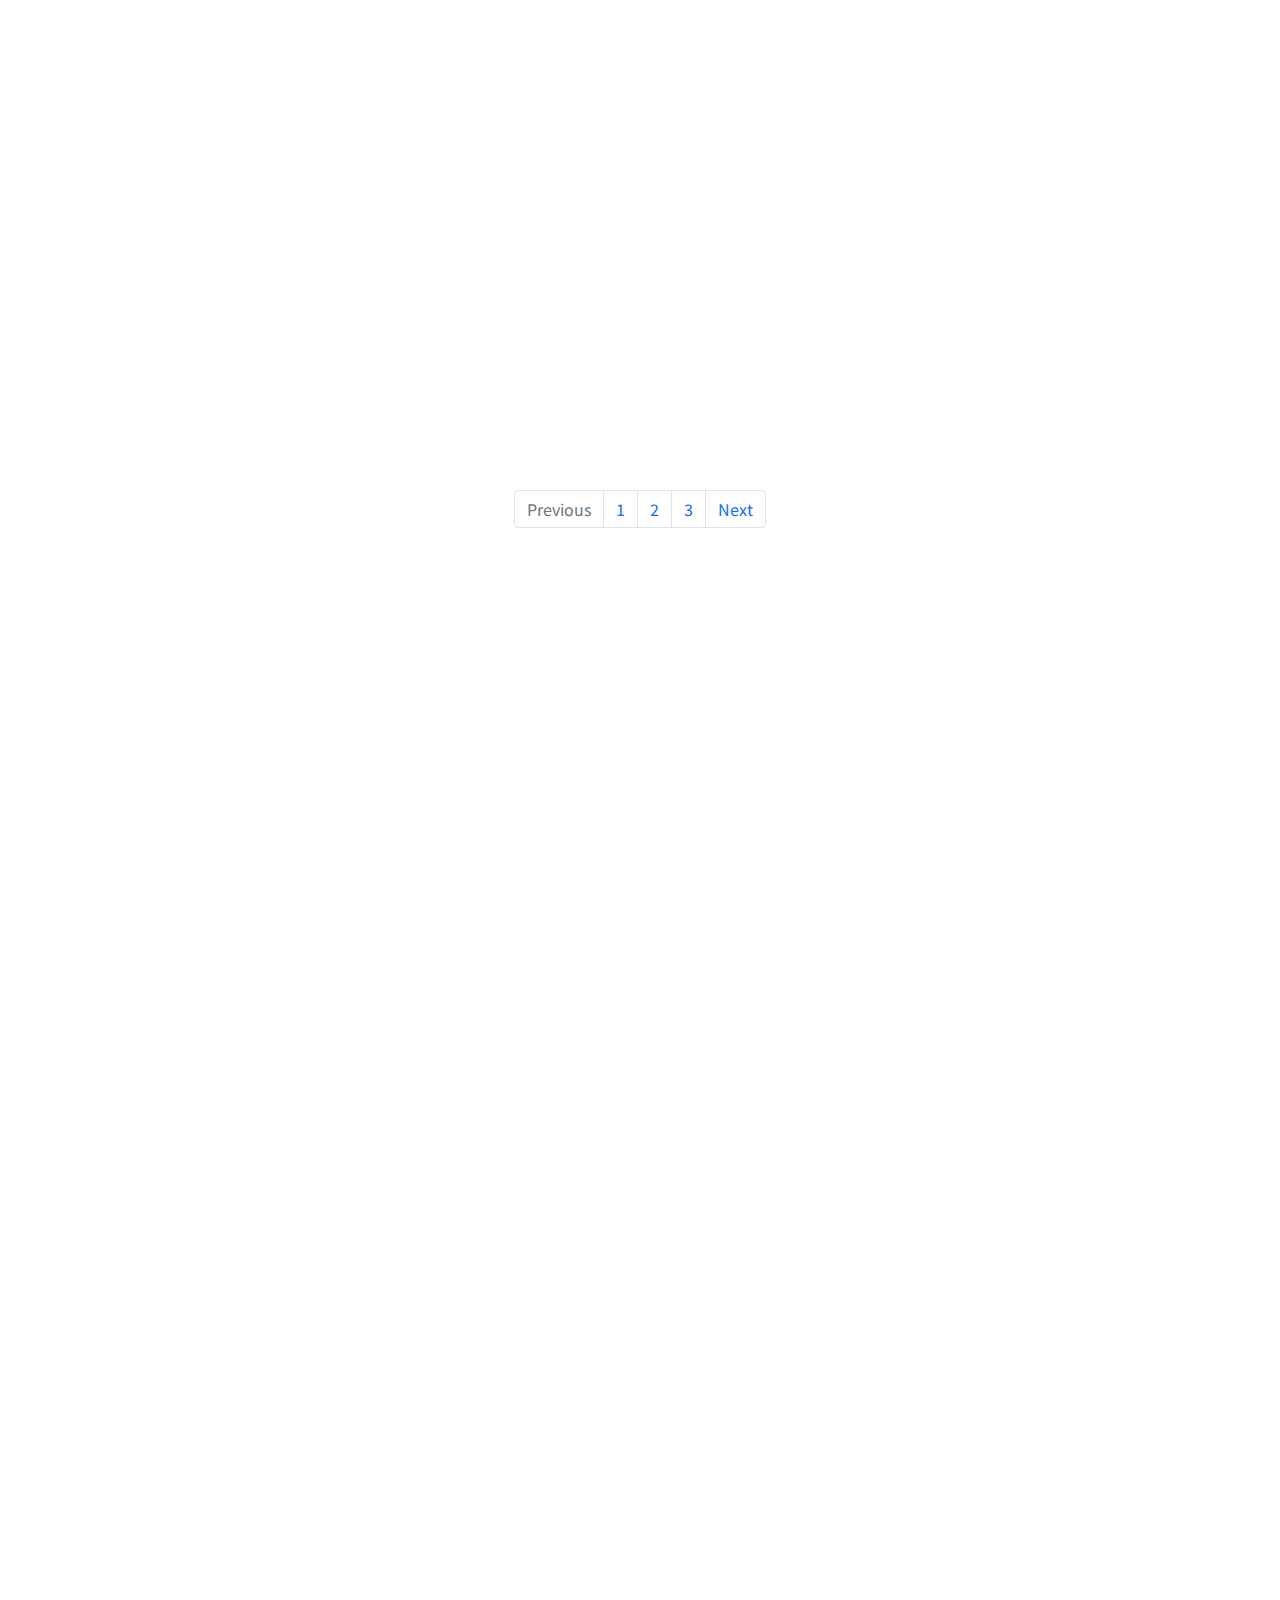
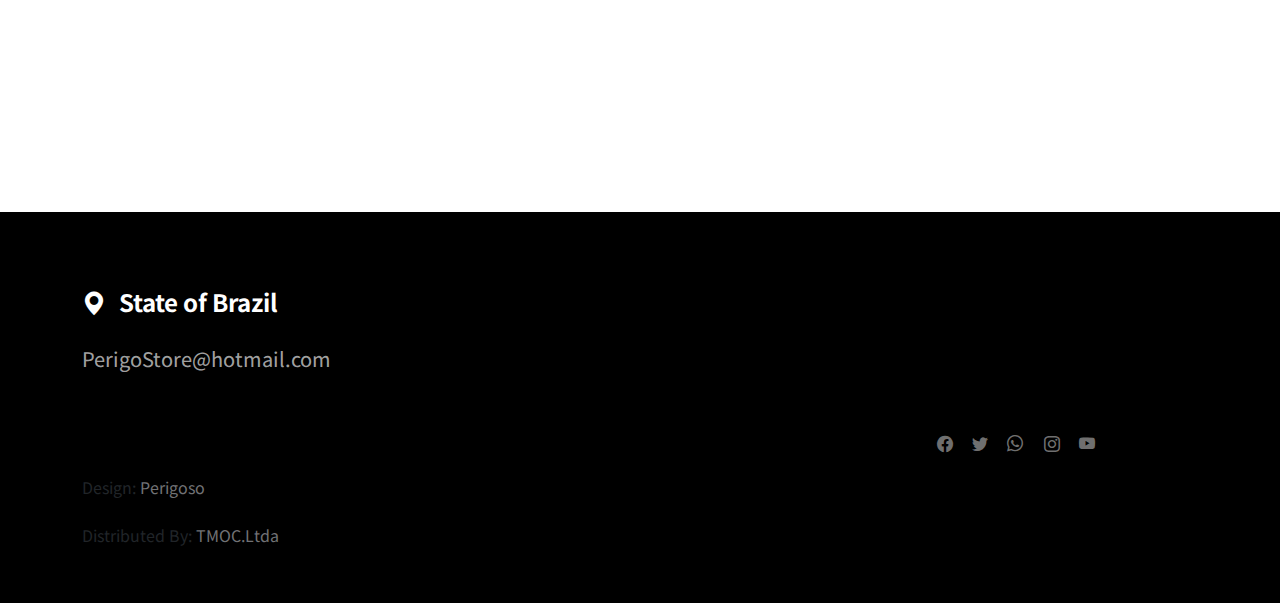
<file: PerigoStore 1.3/camisas.html>
<!doctype html>
<html lang="pt-br">
    <head>
        <meta charset="utf-8">
        <meta name="viewport" content="width=device-width, initial-scale=1">

        <link rel="shortcut icon" href="images/39839.png" type="image/x-icon">
        <meta name="description" content="">
        <meta name="author" content="">

        <title>Perigo Store</title>

        <!-- CSS FILES -->
        <link rel="preconnect" href="https://fonts.googleapis.com">

        <link rel="preconnect" href="https://fonts.gstatic.com" crossorigin>
        
        <link href="https://fonts.googleapis.com/css2?family=Noto+Sans+JP:wght@100;300;400;700;900&display=swap" rel="stylesheet">

        <link href="css/bootstrap.min.css" rel="stylesheet">
        <link href="css/bootstrap-icons.css" rel="stylesheet">

        <link rel="stylesheet" href="css/magnific-popup.css">

        <link rel="" href="">

        <link href="css/aos.css" rel="stylesheet">

        <link href="css/templatemo-nomad-force.css" rel="stylesheet">
<!--

TemplateMo 567 Nomad Force

https://templatemo.com/tm-567-nomad-force

-->
    </head>
    
    <body>
    
        <main>

            <nav class="navbar navbar-expand-lg bg-light shadow-lg">
                <div class="container">
                    <a class="navbar-brand" href="index.html">
                        <strong>PERIGO STORE</strong>
                    </a>

                    <button class="navbar-toggler" type="button" data-bs-toggle="collapse" data-bs-target="#navbarNav" aria-controls="navbarNav" aria-expanded="false" aria-label="Toggle navigation">
                        <span class="navbar-toggler-icon"></span>
                    </button>

                    <div class="collapse navbar-collapse" id="navbarNav">
                        <ul class="navbar-nav mx-auto">

                            <li class="nav-item active">
                                <a class="nav-link" href="index.html">Home</a>
                            </li>

                            <li class="nav-item dropdown">
                                <a class="nav-link" href="#portfolio" id="" role="button" data-bs-toggle="dropdown" aria-expanded="false">
                                  Produtos
                                </a>
                                <ul class="dropdown-menu" aria-labelledby="navbarDarkDropdownMenuLink">
                                  <li><a class="nav dropdown-item" href="camisas.html">Camisas</a></li>
                                  <li><a class="nav dropdown-item" href="casacos.html">Casacos</a></li>
                                  <li><a class="nav dropdown-item" href="calcas.html">Calças</a></li>
                                  <li><a class="nav dropdown-item" href="tenis.html">Tênis</a></li>
                                </ul>
                              </li>

                            <li class="nav-item">
                                <a class="nav-link" href="#contact">Contatos</a>
                            </li>
                            <li class="nav-item">
                                <a class="nav-link" href="#">Login</a>
                            </li>                           

                            <li class="nav-item">
                                <a class="nav-link" href="#">Cadastro</a>
                            </li>

                            <li class="nav-item">
                                <a class="nav-link" href="carrinho.html"><i class="bi bi-cart2"></i></a>
                            </li>
                        </ul>
                    </div>
                </div>
            </nav>

            <section class="section-padding" id="portfolio">
                <div class="container">
                    <div class="row">

                        <div class="col-12">
                            <h2 class="mb-5 text-left" data-aos="fade-up">Camisas</h2>
                        </div>

                        
                        <div class="container">
                            <div class="row align-items-start">
                              <div class="col-lg-3 col-6">
                                <div class="card border border-warning" data-aos="fade-up" style="width: 18rem;">
                                    <img src="images/imagens/camisaAbibas.jpg" class="card-img-top" alt="...">
                                    <div class="card-body text-white bg-dark mb-3">
                                      <p class="card-text text-center">Produto - Modelo </p>
                                      <p class="card-text text-center text-decoration-line-through">399,99 R$</p>
                                      <p class="card-text text-center">299,99 R$ </p>
                                      <div class="d-grid gap-2">
                                        <a href="selecaoProduto.html" class="btn btn-outline-warning btn-lg" type="button"><strong>COMPRAR</strong></a>                                       
                                      </div>
                                    </div>
                                  </div>
                              </div>
                              <div class="col-lg-3 col-6">
                                <div class="card border border-warning text-white bg-dark mb-3" data-aos="fade-up" style="width: 18rem;">
                                    <img src="images/imagens/camisaAbibas.jpg" class="card-img-top" alt="...">
                                    <div class="card-body">
                                        <p class="card-text text-center">Produto - Modelo </p>
                                        <p class="card-text text-center text-decoration-line-through">399,99 R$</p>
                                        <p class="card-text text-center">299,99 R$ </p>
                                        <div class="d-grid gap-2">
                                            <a href="selecaoProduto.html" class="btn btn-outline-warning btn-lg" type="button"><strong>COMPRAR</strong></a>                                       
                                          </div>
                                    </div>
                                  </div>
                              </div>
                              <div class="col-lg-3 col-6">
                                <div class="car border border-warning text-white bg-dark mb-3" data-aos="fade-up" style="width: 18rem;">
                                    <img src="images/imagens/camisaAbibas.jpg" class="card-img-top" alt="...">
                                    <div class="card-body">
                                        <p class="card-text text-center">Produto - Modelo </p>
                                        <p class="card-text text-center text-decoration-line-through">399,99 R$</p>
                                        <p class="card-text text-center">299,99 R$ </p>
                                        <div class="d-grid gap-2">
                                            <a href="selecaoProduto.html" class="btn btn-outline-warning btn-lg" type="button"><strong>COMPRAR</strong></a>                                       
                                          </div>
                                    </div>
                                  </div>
                              </div>
                            </div>
                            <div class="row align-items-center">
                              <div class="col-lg-3 col-6">
                                <div class="card border border-warning text-white bg-dark mb-3" data-aos="fade-up" style="width: 18rem;">
                                    <img src="images/imagens/camisaAbibas.jpg" class="card-img-top" alt="...">
                                    <div class="card-body">
                                        <p class="card-text text-center">Produto - Modelo </p>
                                        <p class="card-text text-center text-decoration-line-through">399,99 R$</p>
                                        <p class="card-text text-center">299,99 R$ </p>
                                        <div class="d-grid gap-2">
                                            <a href="selecaoProduto.html" class="btn btn-outline-warning btn-lg" type="button"><strong>COMPRAR</strong></a>                                       
                                          </div>
                                        
                                    </div>
                                  </div>
                              </div>
                              <div class="col-lg-3 col-6">
                                <div class="card border border-warning text-white bg-dark mb-3" data-aos="fade-up" style="width: 18rem;">
                                    <img src="images/imagens/camisaAbibas.jpg" class="card-img-top" alt="...">
                                    <div class="card-body">
                                        <p class="card-text text-center">Produto - Modelo </p>
                                        <p class="card-text text-center text-decoration-line-through">399,99 R$</p>
                                        <p class="card-text text-center">299,99 R$ </p>
                                        <div class="d-grid gap-2">
                                            <a href="selecaoProduto.html" class="btn btn-outline-warning btn-lg" type="button"><strong>COMPRAR</strong></a>                                       
                                          </div>
                                    </div>
                                  </div>
                              </div>
                              <div class="col-lg-3 col-6">
                                <div class="card border border-warning text-white bg-dark mb-3" data-aos="fade-up" style="width: 18rem;">
                                    <img src="images/imagens/camisaAbibas.jpg" class="card-img-top" alt="...">
                                    <div class="card-body">
                                        <p class="card-text text-center">Produto - Modelo </p>
                                        <p class="card-text text-center text-decoration-line-through">399,99 R$</p>
                                        <p class="card-text text-center">299,99 R$ </p>
                                        <div class="d-grid gap-2">
                                            <a href="selecaoProduto.html" class="btn btn-outline-warning btn-lg" type="button"><strong>COMPRAR</strong></a>                                       
                                          </div>
                                    </div>
                                  </div>
                              </div>
                            </div>
                            <div class="row align-items-end">
                              <div class="col-lg-3 col-6">
                                <div class="card border border-warning text-white bg-dark mb-3" data-aos="fade-up" style="width: 18rem;">
                                    <img src="images/imagens/camisaAbibas.jpg" class="card-img-top" alt="...">
                                    <div class="card-body">
                                        <p class="card-text text-center">Produto - Modelo </p>
                                        <p class="card-text text-center text-decoration-line-through">399,99 R$</p>
                                        <p class="card-text text-center">299,99 R$ </p>
                                        <div class="d-grid gap-2">
                                            <a href="selecaoProduto.html" class="btn btn-outline-warning btn-lg" type="button"><strong>COMPRAR</strong></a>                                       
                                          </div>
                                    </div>
                                  </div>
                              </div>
                              <div class="col-lg-3 col-6">
                                <div class="card border border-warning text-white bg-dark mb-3" data-aos="fade-up" style="width: 18rem;">
                                    <img src="images/imagens/camisaAbibas.jpg" class="card-img-top" alt="...">
                                    <div class="card-body">
                                        <p class="card-text text-center">Produto - Modelo </p>
                                        <p class="card-text text-center text-decoration-line-through">399,99 R$</p>
                                        <p class="card-text text-center">299,99 R$ </p>
                                        <div class="d-grid gap-2">
                                            <a href="selecaoProduto.html" class="btn btn-outline-warning btn-lg" type="button"><strong>COMPRAR</strong></a>                                       
                                          </div>
                                    </div>
                                  </div>
                              </div>
                              <div class="col-lg-3 col-6">
                                <div class="card border border-warning text-white bg-dark mb-3" data-aos="fade-up" style="width: 18rem;">
                                    <img src="images/imagens/camisaAbibas.jpg" class="card-img-top" alt="...">
                                    <div class="card-body">
                                     <p class="card-text text-center">Produto - Modelo </p>
                                      <p class="card-text text-center text-decoration-line-through">399,99 R$</p>
                                      <p class="card-text text-center">299,99 R$ </p>
                                      <div class="d-grid gap-2">
                                        <a href="selecaoProduto.html" class="btn btn-outline-warning btn-lg" type="button"><strong>COMPRAR</strong></a>                                       
                                      </div>

                                    </div>
                                  </div>
                              </div>
                            </div>
                          </div>
                        </div>
                    

                    </div>
                </div>
            </section>

            <nav aria-label="Page navigation example">
                <ul class="pagination justify-content-center">
                  <li class="page-item disabled">
                    <a class="page-link">Previous</a>
                  </li>
                  <li class="page-item"><a class="page-link" href="#">1</a></li>
                  <li class="page-item"><a class="page-link" href="#">2</a></li>
                  <li class="page-item"><a class="page-link" href="#">3</a></li>
                  <li class="page-item">
                    <a class="page-link" href="#">Next</a>
                  </li>
                </ul>
              </nav>

           

            <section class=" contact section-padding" id="contact">
                <div class="container">
                    <div class="row">
                        
                        <div class="col-lg-7 col-12 mx-auto">

                            <h2 class="mb-4 text-center" data-aos="fade-up">Precisa de algo ? O Perigo arranja para você</h2>

                            <form action="#" method="post" class="contact-form" role="form" data-aos="fade-up">

                                <div class="row">
                                    
                                    <div class="col-lg-6 col-6">
                                        <label for="name" class="form-label">Nome <sup class="text-danger">*</sup></label>

                                        <input type="text" name="name" id="name" class="form-control" placeholder="Nome completo" required>
                                    </div>

                                    <div class="col-lg-6 col-6">
                                        <label for="email" class="form-label">Email <sup class="text-danger">*</sup></label>

                                        <input type="email" name="email" id="email" pattern="[^ @]*@[^ @]*" class="form-control" placeholder="Endereço de Email" required>
                                    </div>

                                    <div class="col-12 my-4">
                                        <label for="message" class="form-label">Como posso te ajudar?</label>

                                        <textarea name="message" rows="6" class="form-control" id="message" placeholder="Digite aqui..." required></textarea>
                                        
                                    </div>

                                    <div class="col-12">
                                        <label for="services" class="form-label">Serviços<sup class="text-danger">*</sup></label>
                                    </div>

                                    <div class="col-lg-4 col-12">
                                        <div class="form-check">
                                            <input type="checkbox" id="checkbox1" name="checkbox1" class="form-check-input">

                                            <label class="form-check-label" for="checkbox1">Branding</label>
                                          </div>
                                    </div>

                                    <div class="col-lg-4 col-12 my-2 my-lg-0">
                                        <div class="form-check">
                                            <input type="checkbox" id="checkbox2" name="checkbox2" class="form-check-input">

                                            <label class="form-check-label" for="checkbox2">Digital Experiences</label>
                                          </div>
                                    </div>

                                    <div class="col-lg-4 col-12">
                                        <div class="form-check">
                                            <input type="checkbox" id="checkbox3" name="checkbox3" class="form-check-input">

                                            <label class="form-check-label" for="checkbox3">Web Development</label>
                                          </div>
                                    </div>
                                </div>

                                <div class="col-lg-5 col-12 mx-auto mt-5">
                                    <button type="submit" class="form-control">Enviar</button>
                                </div>
                            </form>
                        </div>

                    </div>
                </div>
            </section>

            <section class="google-map">
                <iframe src="https://www.google.com/maps/embed?pb=!1m18!1m12!1m3!1d3659.480364086725!2d-46.88898848502375!3d-23.47920128472375!2m3!1f0!2f0!3f0!3m2!1i1024!2i768!4f13.1!3m3!1m2!1s0x94cf03745c90cbe5%3A0x547d8267180c8521!2sR.%20Brooklin%20-%20Ch%C3%A1caras%20Marco%2C%20Barueri%20-%20SP%2C%2006419-080!5e0!3m2!1spt-BR!2sbr!4v1638830898993!5m2!1spt-BR!2sbr"  class="map-iframe" width="100%" height="400" style="border:0;" allowfullscreen="" loading="lazy"></iframe>
            </section>

        </main>

        <footer class="site-footer">
            <div class="container">
                <div class="row">

                    <div class="col-12">
                        <h5 class="text-white">
                            <i class="bi-geo-alt-fill me-2"></i>
                            State of Brazil
                        </h5>

                        <a href="mailto:info@company.com" class="custom-link mt-3 mb-5">
                            PerigoStore@hotmail.com
                        </a>
                    </div>

                    <div class="col-6">
                        
                        
                        <br><br>Design: <a href="https://templatemo.com/page/1" target="_parent">Perigoso</a><br><br>
                    
                        Distributed By: <a href="https://themewagon.com/" target="_blank">TMOC.Ltda</a>
                    </p>
                    
                    </div>

                    <div class="col-lg-3 col-5 ms-auto">
                        <ul class="social-icon">
                            <li><a href="#" class="social-icon-link bi-facebook"></a></li>

                            <li><a href="#" class="social-icon-link bi-twitter"></a></li>

                            <li><a href="#" class="social-icon-link bi-whatsapp"></a></li>

                            <li><a href="#" class="social-icon-link bi-instagram"></a></li>

                            <li><a href="#" class="social-icon-link bi-youtube"></a></li>
                        </ul>
                    </div>

                </div>
            </section>
        </footer>

        <!-- JAVASCRIPT FILES -->
        <script src="js/jquery.min.js"></script>
        <script src="js/bootstrap.bundle.min.js"></script>
        <script src="js/jquery.sticky.js"></script>
        <script src="js/aos.js"></script>
        <script src="js/jquery.magnific-popup.min.js"></script>
        <script src="js/magnific-popup-options.js"></script>
        <script src="js/scrollspy.min.js"></script>
        <script src="js/custom.js"></script>

    </body>
</html>
</file>
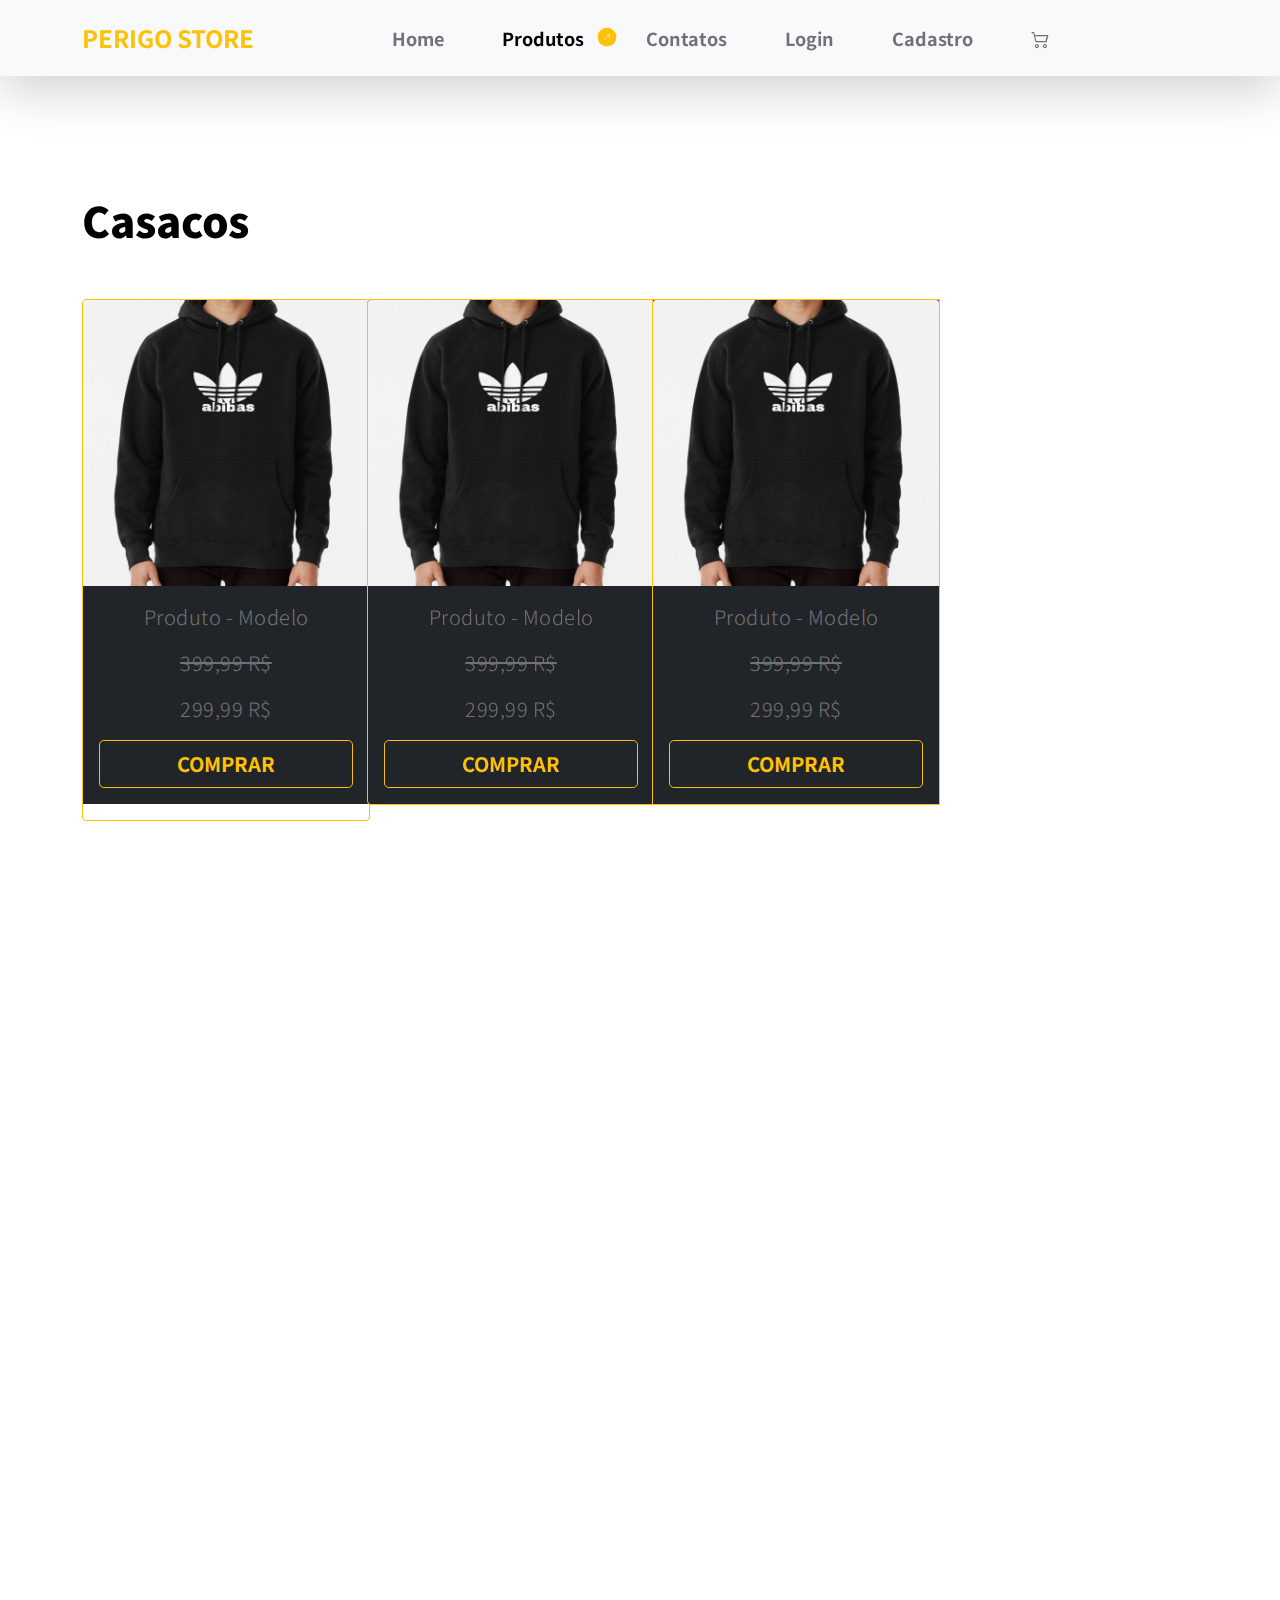
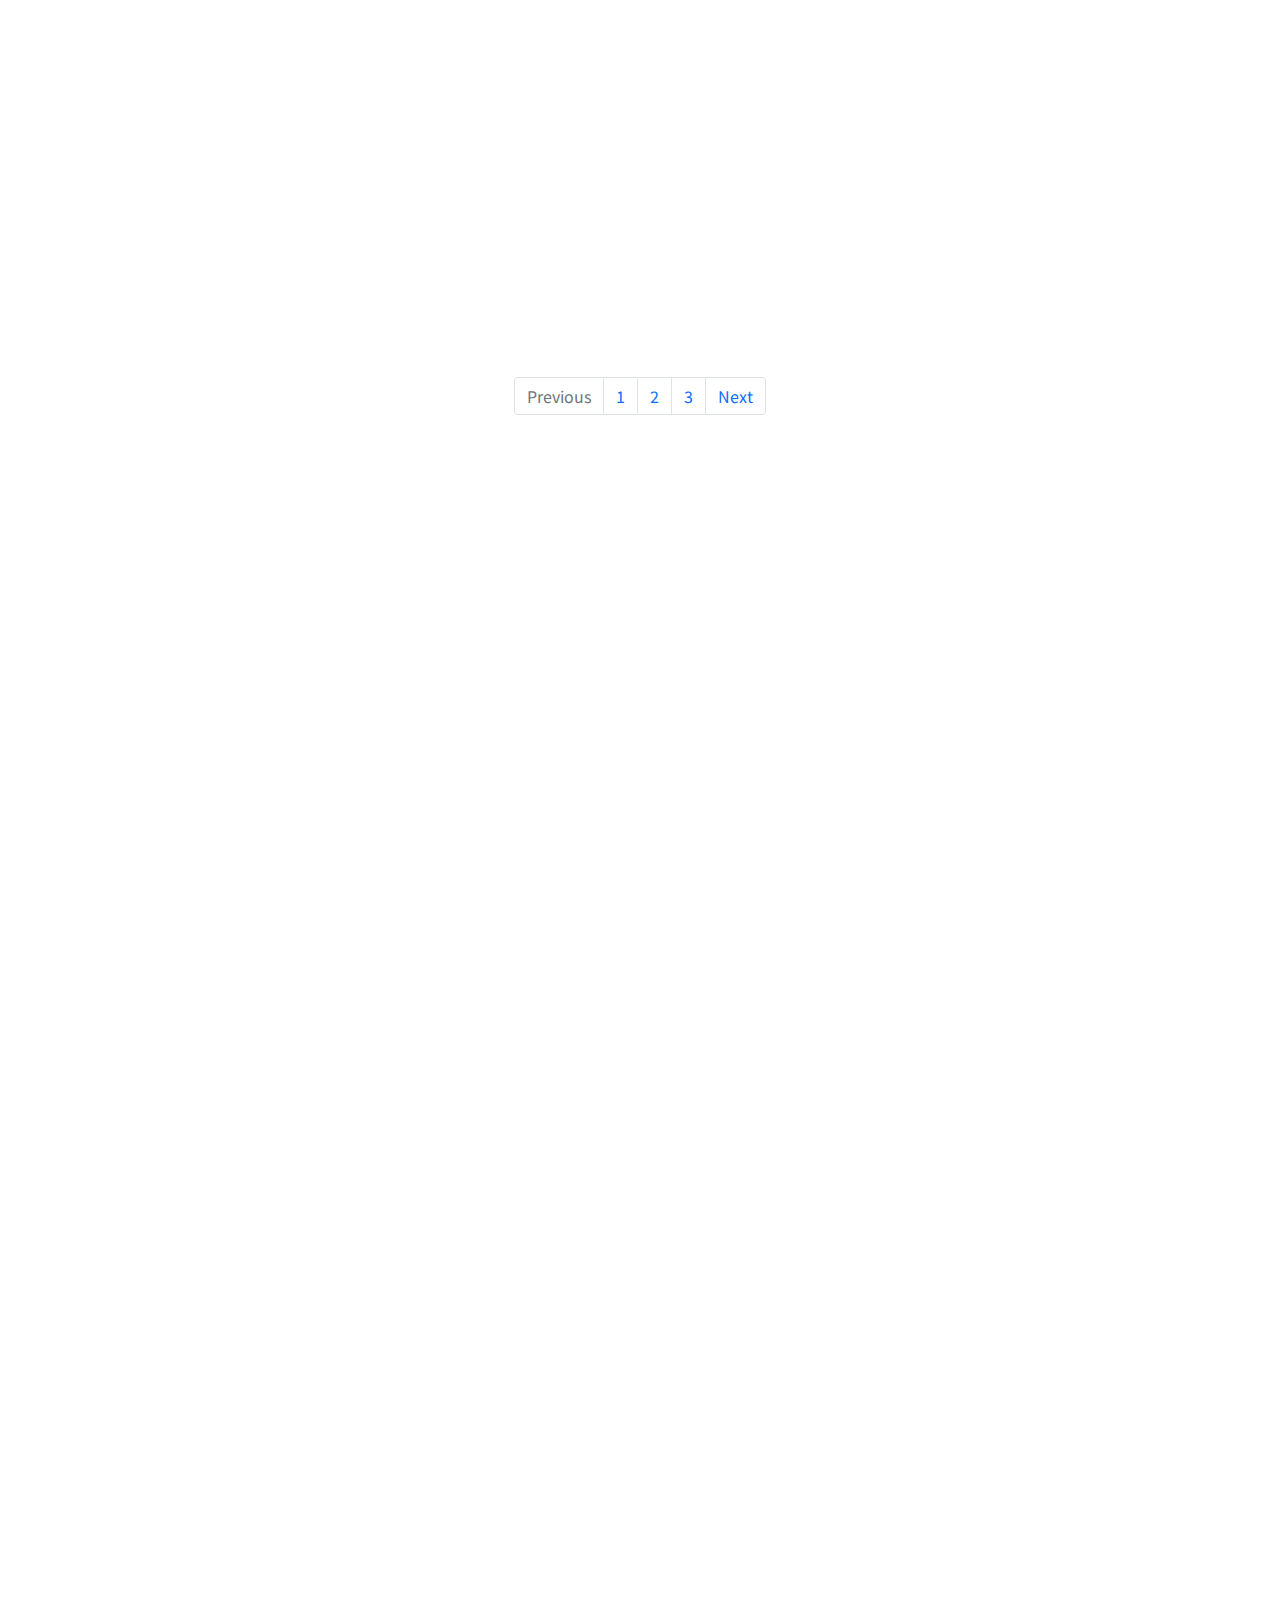
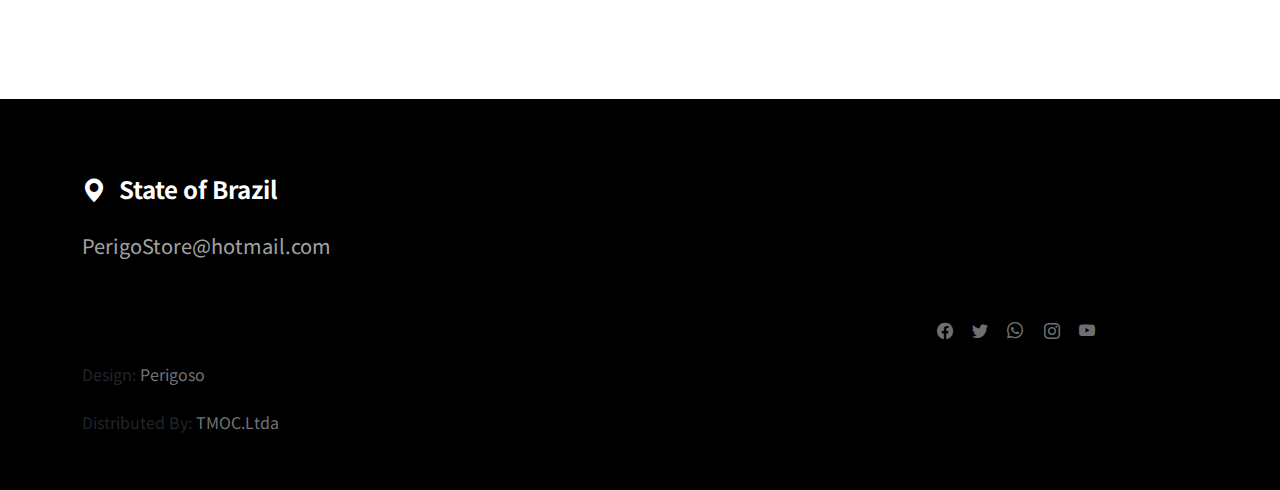
<file: PerigoStore 1.3/casacos.html>
<!doctype html>
<html lang="pt-br">
    <head>
        <meta charset="utf-8">
        <meta name="viewport" content="width=device-width, initial-scale=1">

        <link rel="shortcut icon" href="images/39839.png" type="image/x-icon">
        <meta name="description" content="">
        <meta name="author" content="">

        <title>Perigo Store</title>

        <!-- CSS FILES -->
        <link rel="preconnect" href="https://fonts.googleapis.com">

        <link rel="preconnect" href="https://fonts.gstatic.com" crossorigin>
        
        <link href="https://fonts.googleapis.com/css2?family=Noto+Sans+JP:wght@100;300;400;700;900&display=swap" rel="stylesheet">

        <link href="css/bootstrap.min.css" rel="stylesheet">
        <link href="css/bootstrap-icons.css" rel="stylesheet">

        <link rel="stylesheet" href="css/magnific-popup.css">

        <link rel="" href="">

        <link href="css/aos.css" rel="stylesheet">

        <link href="css/templatemo-nomad-force.css" rel="stylesheet">
<!--

TemplateMo 567 Nomad Force

https://templatemo.com/tm-567-nomad-force

-->
    </head>
    
    <body>
    
        <main>

            <nav class="navbar navbar-expand-lg bg-light shadow-lg">
                <div class="container">
                    <a class="navbar-brand" href="index.html">
                        <strong>PERIGO STORE</strong>
                    </a>

                    <button class="navbar-toggler" type="button" data-bs-toggle="collapse" data-bs-target="#navbarNav" aria-controls="navbarNav" aria-expanded="false" aria-label="Toggle navigation">
                        <span class="navbar-toggler-icon"></span>
                    </button>

                    <div class="collapse navbar-collapse" id="navbarNav">
                        <ul class="navbar-nav mx-auto">

                            <li class="nav-item active">
                                <a class="nav-link" href="index.html">Home</a>
                            </li>

                            <li class="nav-item dropdown">
                                <a class="nav-link" href="#portfolio" id="" role="button" data-bs-toggle="dropdown" aria-expanded="false">
                                  Produtos
                                </a>
                                <ul class="dropdown-menu" aria-labelledby="navbarDarkDropdownMenuLink">
                                  <li><a class="nav dropdown-item" href="camisas.html">Camisas</a></li>
                                  <li><a class="nav dropdown-item" href="casacos.html">Casacos</a></li>
                                  <li><a class="nav dropdown-item" href="calcas.html">Calças</a></li>
                                  <li><a class="nav dropdown-item" href="tenis.html">Tênis</a></li>
                                </ul>
                              </li>

                            <li class="nav-item">
                                <a class="nav-link" href="#contact">Contatos</a>
                            </li>
                            <li class="nav-item">
                                <a class="nav-link" href="#">Login</a>
                            </li>                           

                            <li class="nav-item">
                                <a class="nav-link" href="#">Cadastro</a>
                            </li>

                            <li class="nav-item">
                                <a class="nav-link" href="carrinho.html"><i class="bi bi-cart2"></i></a>
                            </li>
                        </ul>
                    </div>
                </div>
            </nav>

            <section class="section-padding" id="portfolio">
                <div class="container">
                    <div class="row">

                        <div class="col-12">
                            <h2 class="mb-5 text-left" data-aos="fade-up">Casacos</h2>
                        </div>

                        <div class="container">
                            <div class="row align-items-start">
                              <div class="col-lg-3 col-6">
                                <div class="card border border-warning" data-aos="fade-up" style="width: 18rem;">
                                    <img src="images/imagens/abibasCasaco.jpg" class="card-img-top" alt="...">
                                    <div class="card-body text-white bg-dark mb-3">
                                      <p class="card-text text-center">Produto - Modelo </p>
                                      <p class="card-text text-center text-decoration-line-through">399,99 R$</p>
                                      <p class="card-text text-center">299,99 R$ </p>
                                      <div class="d-grid gap-2">
                                        <a href="selecaoProduto.html" class="btn btn-outline-warning btn-lg" type="button"><strong>COMPRAR</strong></a>                                       
                                      </div>
                                    </div>
                                  </div>
                              </div>
                              <div class="col-lg-3 col-6">
                                <div class="card border border-warning text-white bg-dark mb-3" data-aos="fade-up" style="width: 18rem;">
                                    <img src="images/imagens/abibasCasaco.jpg" class="card-img-top" alt="...">
                                    <div class="card-body">
                                        <p class="card-text text-center">Produto - Modelo </p>
                                        <p class="card-text text-center text-decoration-line-through">399,99 R$</p>
                                        <p class="card-text text-center">299,99 R$ </p>
                                        <div class="d-grid gap-2">
                                            <a href="selecaoProduto.html" class="btn btn-outline-warning btn-lg" type="button"><strong>COMPRAR</strong></a>                                       
                                          </div>
                                    </div>
                                  </div>
                              </div>
                              <div class="col-lg-3 col-6">
                                <div class="car border border-warning text-white bg-dark mb-3" data-aos="fade-up" style="width: 18rem;">
                                    <img src="images/imagens/abibasCasaco.jpg" class="card-img-top" alt="...">
                                    <div class="card-body">
                                        <p class="card-text text-center">Produto - Modelo </p>
                                        <p class="card-text text-center text-decoration-line-through">399,99 R$</p>
                                        <p class="card-text text-center">299,99 R$ </p>
                                        <div class="d-grid gap-2">
                                            <a href="selecaoProduto.html" class="btn btn-outline-warning btn-lg" type="button"><strong>COMPRAR</strong></a>                                       
                                          </div>
                                    </div>
                                  </div>
                              </div>
                            </div>
                            <div class="row align-items-center">
                              <div class="col-lg-3 col-6">
                                <div class="card border border-warning text-white bg-dark mb-3" data-aos="fade-up" style="width: 18rem;">
                                    <img src="images/imagens/abibasCasaco.jpg" class="card-img-top" alt="...">
                                    <div class="card-body">
                                        <p class="card-text text-center">Produto - Modelo </p>
                                        <p class="card-text text-center text-decoration-line-through">399,99 R$</p>
                                        <p class="card-text text-center">299,99 R$ </p>
                                        <div class="d-grid gap-2">
                                            <a href="selecaoProduto.html" class="btn btn-outline-warning btn-lg" type="button"><strong>COMPRAR</strong></a>                                       
                                          </div>
                                        
                                    </div>
                                  </div>
                              </div>
                              <div class="col-lg-3 col-6">
                                <div class="card border border-warning text-white bg-dark mb-3" data-aos="fade-up" style="width: 18rem;">
                                    <img src="images/imagens/abibasCasaco.jpg" class="card-img-top" alt="...">
                                    <div class="card-body">
                                        <p class="card-text text-center">Produto - Modelo </p>
                                        <p class="card-text text-center text-decoration-line-through">399,99 R$</p>
                                        <p class="card-text text-center">299,99 R$ </p>
                                        <div class="d-grid gap-2">
                                            <a href="selecaoProduto.html" class="btn btn-outline-warning btn-lg" type="button"><strong>COMPRAR</strong></a>                                       
                                          </div>
                                    </div>
                                  </div>
                              </div>
                              <div class="col-lg-3 col-6">
                                <div class="card border border-warning text-white bg-dark mb-3" data-aos="fade-up" style="width: 18rem;">
                                    <img src="images/imagens/abibasCasaco.jpg" class="card-img-top" alt="...">
                                    <div class="card-body">
                                        <p class="card-text text-center">Produto - Modelo </p>
                                        <p class="card-text text-center text-decoration-line-through">399,99 R$</p>
                                        <p class="card-text text-center">299,99 R$ </p>
                                        <div class="d-grid gap-2">
                                            <a href="selecaoProduto.html" class="btn btn-outline-warning btn-lg" type="button"><strong>COMPRAR</strong></a>                                       
                                          </div>
                                    </div>
                                  </div>
                              </div>
                            </div>
                            <div class="row align-items-end">
                              <div class="col-lg-3 col-6">
                                <div class="card border border-warning text-white bg-dark mb-3" data-aos="fade-up" style="width: 18rem;">
                                    <img src="images/imagens/abibasCasaco.jpg" class="card-img-top" alt="...">
                                    <div class="card-body">
                                        <p class="card-text text-center">Produto - Modelo </p>
                                        <p class="card-text text-center text-decoration-line-through">399,99 R$</p>
                                        <p class="card-text text-center">299,99 R$ </p>
                                        <div class="d-grid gap-2">
                                            <a href="selecaoProduto.html" class="btn btn-outline-warning btn-lg" type="button"><strong>COMPRAR</strong></a>                                       
                                          </div>
                                    </div>
                                  </div>
                              </div>
                              <div class="col-lg-3 col-6">
                                <div class="card border border-warning text-white bg-dark mb-3" data-aos="fade-up" style="width: 18rem;">
                                    <img src="images/imagens/abibasCasaco.jpg" class="card-img-top" alt="...">
                                    <div class="card-body">
                                        <p class="card-text text-center">Produto - Modelo </p>
                                        <p class="card-text text-center text-decoration-line-through">399,99 R$</p>
                                        <p class="card-text text-center">299,99 R$ </p>
                                        <div class="d-grid gap-2">
                                            <a href="selecaoProduto.html" class="btn btn-outline-warning btn-lg" type="button"><strong>COMPRAR</strong></a>                                       
                                          </div>
                                    </div>
                                  </div>
                              </div>
                              <div class="col-lg-3 col-6">
                                <div class="card border border-warning text-white bg-dark mb-3" data-aos="fade-up" style="width: 18rem;">
                                    <img src="images/imagens/abibasCasaco.jpg" class="card-img-top" alt="...">
                                    <div class="card-body">
                                     <p class="card-text text-center">Produto - Modelo </p>
                                      <p class="card-text text-center text-decoration-line-through">399,99 R$</p>
                                      <p class="card-text text-center">299,99 R$ </p>
                                      <div class="d-grid gap-2">
                                        <a href="selecaoProduto.html" class="btn btn-outline-warning btn-lg" type="button"><strong>COMPRAR</strong></a>                                       
                                      </div>

                                    </div>
                                  </div>
                              </div>
                            </div>
                          </div>
                        </div>
                    

                    </div>
                </div>
            </section>

            <nav aria-label="Page navigation example">
                <ul class="pagination justify-content-center">
                  <li class="page-item disabled">
                    <a class="page-link">Previous</a>
                  </li>
                  <li class="page-item"><a class="page-link" href="#">1</a></li>
                  <li class="page-item"><a class="page-link" href="#">2</a></li>
                  <li class="page-item"><a class="page-link" href="#">3</a></li>
                  <li class="page-item">
                    <a class="page-link" href="#">Next</a>
                  </li>
                </ul>
              </nav>

            <section class=" contact section-padding" id="contact">
                <div class="container">
                    <div class="row">
                        
                        <div class="col-lg-7 col-12 mx-auto">

                            <h2 class="mb-4 text-center" data-aos="fade-up">Precisa de algo ? O Perigo arranja para você</h2>

                            <form action="#" method="post" class="contact-form" role="form" data-aos="fade-up">

                                <div class="row">
                                    
                                    <div class="col-lg-6 col-6">
                                        <label for="name" class="form-label">Nome <sup class="text-danger">*</sup></label>

                                        <input type="text" name="name" id="name" class="form-control" placeholder="Nome completo" required>
                                    </div>

                                    <div class="col-lg-6 col-6">
                                        <label for="email" class="form-label">Email <sup class="text-danger">*</sup></label>

                                        <input type="email" name="email" id="email" pattern="[^ @]*@[^ @]*" class="form-control" placeholder="Endereço de Email" required>
                                    </div>

                                    <div class="col-12 my-4">
                                        <label for="message" class="form-label">Como posso te ajudar?</label>

                                        <textarea name="message" rows="6" class="form-control" id="message" placeholder="Digite aqui..." required></textarea>
                                        
                                    </div>

                                    <div class="col-12">
                                        <label for="services" class="form-label">Serviços<sup class="text-danger">*</sup></label>
                                    </div>

                                    <div class="col-lg-4 col-12">
                                        <div class="form-check">
                                            <input type="checkbox" id="checkbox1" name="checkbox1" class="form-check-input">

                                            <label class="form-check-label" for="checkbox1">Branding</label>
                                          </div>
                                    </div>

                                    <div class="col-lg-4 col-12 my-2 my-lg-0">
                                        <div class="form-check">
                                            <input type="checkbox" id="checkbox2" name="checkbox2" class="form-check-input">

                                            <label class="form-check-label" for="checkbox2">Digital Experiences</label>
                                          </div>
                                    </div>

                                    <div class="col-lg-4 col-12">
                                        <div class="form-check">
                                            <input type="checkbox" id="checkbox3" name="checkbox3" class="form-check-input">

                                            <label class="form-check-label" for="checkbox3">Web Development</label>
                                          </div>
                                    </div>
                                </div>

                                <div class="col-lg-5 col-12 mx-auto mt-5">
                                    <button type="submit" class="form-control">Enviar</button>
                                </div>
                            </form>
                        </div>

                    </div>
                </div>
            </section>

            <section class="google-map">
                <iframe src="https://www.google.com/maps/embed?pb=!1m18!1m12!1m3!1d3659.480364086725!2d-46.88898848502375!3d-23.47920128472375!2m3!1f0!2f0!3f0!3m2!1i1024!2i768!4f13.1!3m3!1m2!1s0x94cf03745c90cbe5%3A0x547d8267180c8521!2sR.%20Brooklin%20-%20Ch%C3%A1caras%20Marco%2C%20Barueri%20-%20SP%2C%2006419-080!5e0!3m2!1spt-BR!2sbr!4v1638830898993!5m2!1spt-BR!2sbr"  class="map-iframe" width="100%" height="400" style="border:0;" allowfullscreen="" loading="lazy"></iframe>
            </section>

        </main>

        <footer class="site-footer">
            <div class="container">
                <div class="row">

                    <div class="col-12">
                        <h5 class="text-white">
                            <i class="bi-geo-alt-fill me-2"></i>
                            State of Brazil
                        </h5>

                        <a href="mailto:info@company.com" class="custom-link mt-3 mb-5">
                            PerigoStore@hotmail.com
                        </a>
                    </div>

                    <div class="col-6">
                        
                        
                        <br><br>Design: <a href="https://templatemo.com/page/1" target="_parent">Perigoso</a><br><br>
                    
                        Distributed By: <a href="https://themewagon.com/" target="_blank">TMOC.Ltda</a>
                    </p>
                    
                    </div>

                    <div class="col-lg-3 col-5 ms-auto">
                        <ul class="social-icon">
                            <li><a href="#" class="social-icon-link bi-facebook"></a></li>

                            <li><a href="#" class="social-icon-link bi-twitter"></a></li>

                            <li><a href="#" class="social-icon-link bi-whatsapp"></a></li>

                            <li><a href="#" class="social-icon-link bi-instagram"></a></li>

                            <li><a href="#" class="social-icon-link bi-youtube"></a></li>
                        </ul>
                    </div>

                </div>
            </section>
        </footer>

        <!-- JAVASCRIPT FILES -->
        <script src="js/jquery.min.js"></script>
        <script src="js/bootstrap.bundle.min.js"></script>
        <script src="js/jquery.sticky.js"></script>
        <script src="js/aos.js"></script>
        <script src="js/jquery.magnific-popup.min.js"></script>
        <script src="js/magnific-popup-options.js"></script>
        <script src="js/scrollspy.min.js"></script>
        <script src="js/custom.js"></script>

    </body>
</html>
</file>
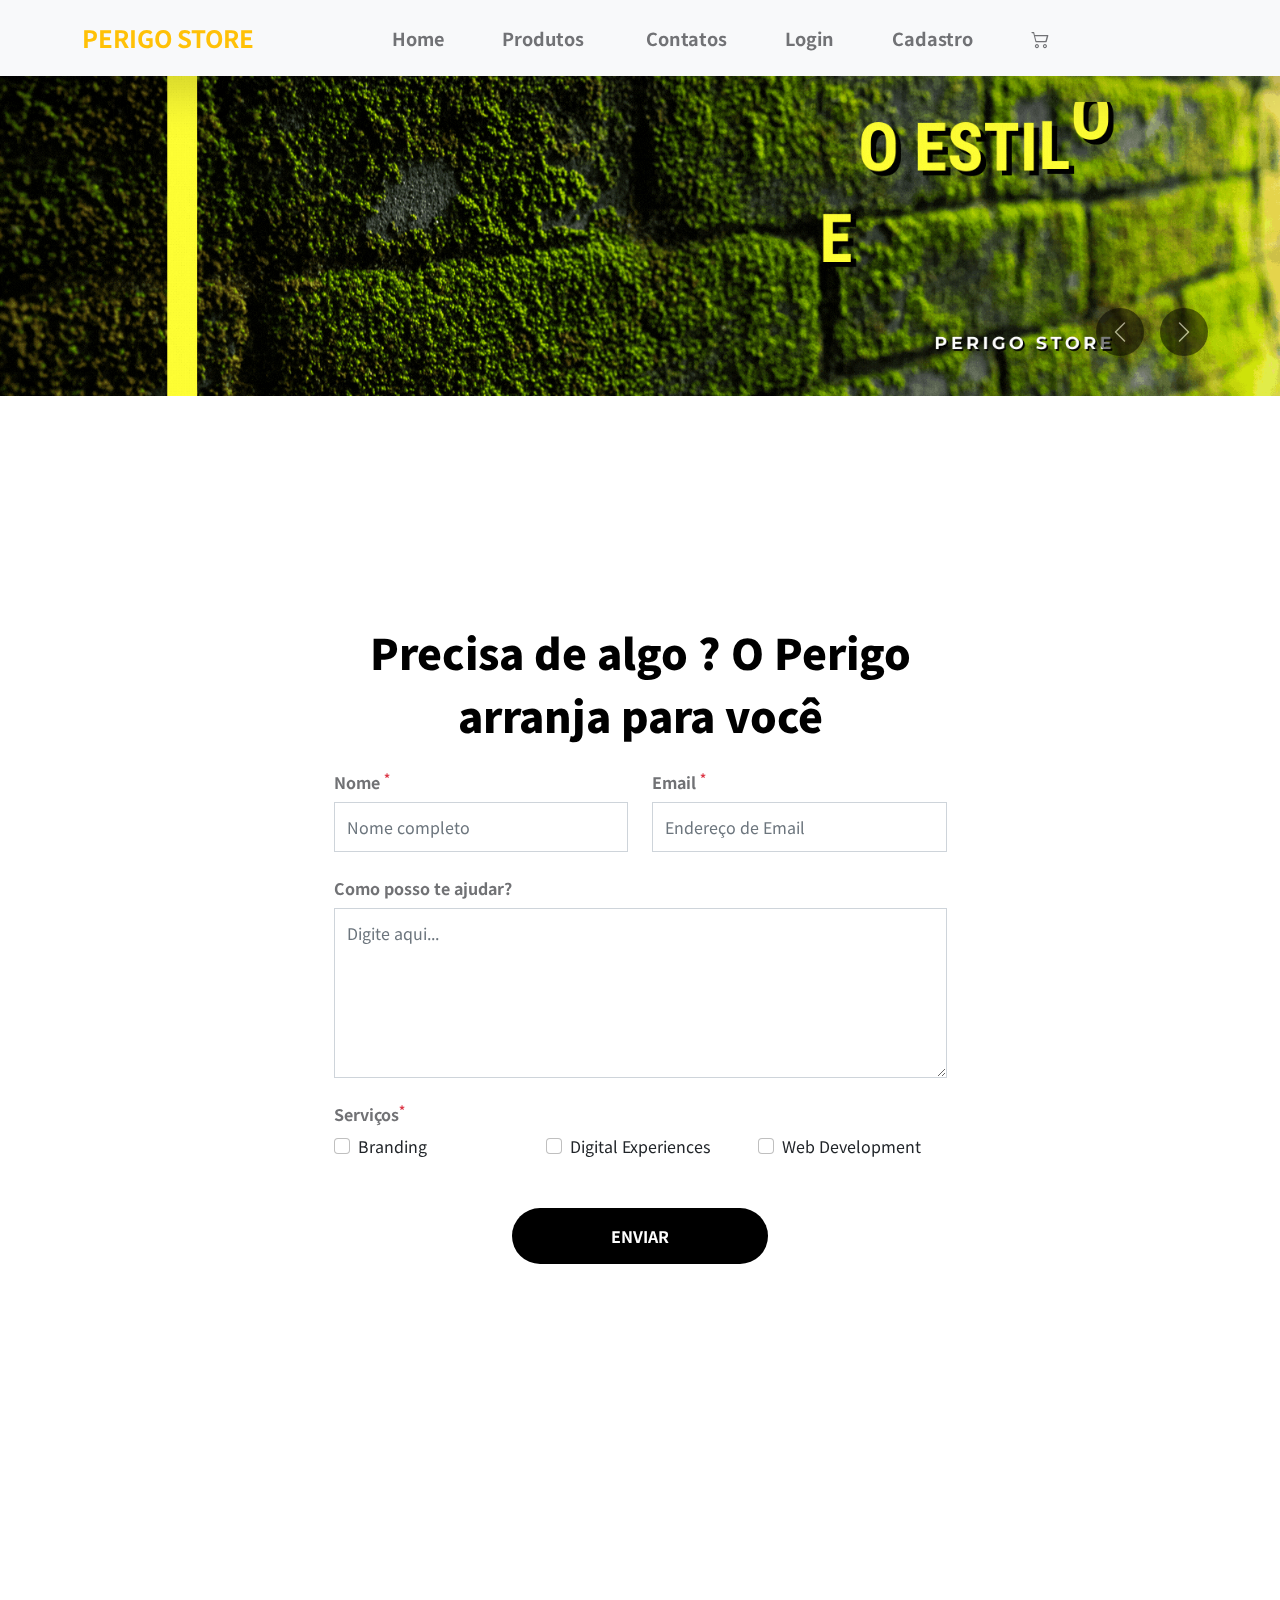
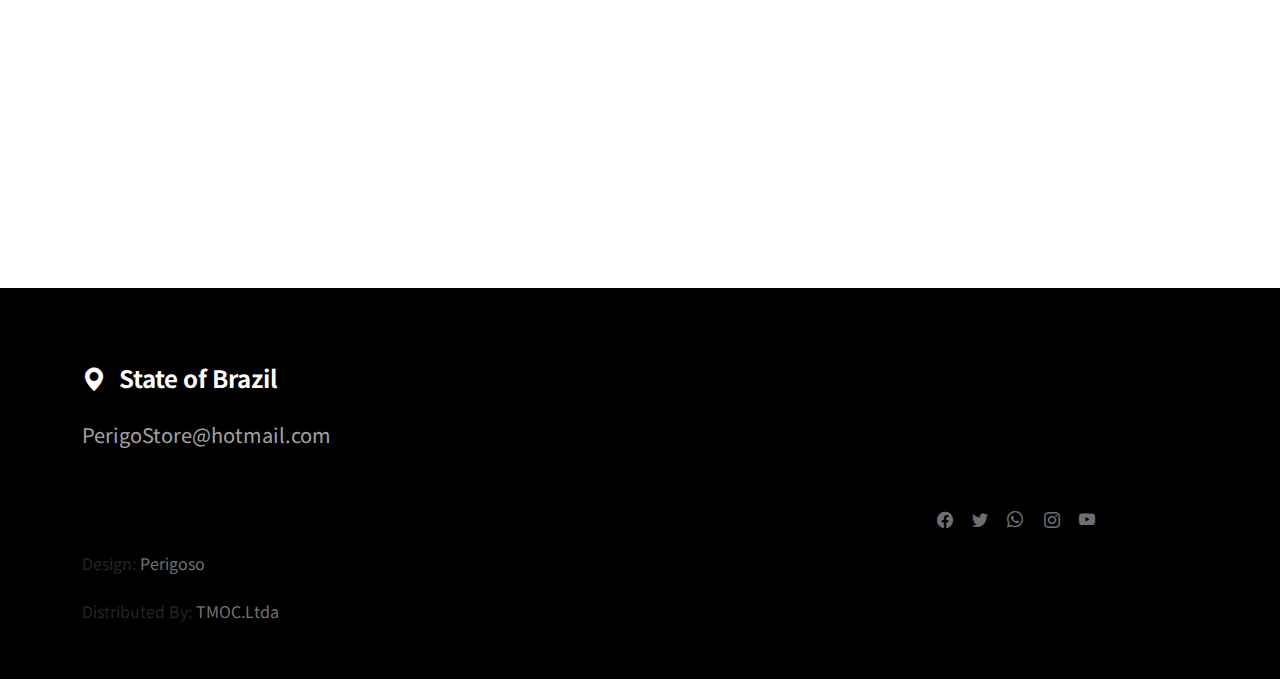
<file: PerigoStore 1.3/selecaoProduto.html>
<!doctype html>
<html lang="pt-br">
    <head>
        <meta charset="utf-8">
        <meta name="viewport" content="width=device-width, initial-scale=1">

        <link rel="shortcut icon" href="images/39839.png" type="image/x-icon">
        <meta name="description" content="">
        <meta name="author" content="">

        <title>Perigo Store</title>

        <!-- CSS FILES -->
        <link rel="preconnect" href="https://fonts.googleapis.com">

        <link rel="preconnect" href="https://fonts.gstatic.com" crossorigin>
        
        <link href="https://fonts.googleapis.com/css2?family=Noto+Sans+JP:wght@100;300;400;700;900&display=swap" rel="stylesheet">

        <link href="css/bootstrap.min.css" rel="stylesheet">
        <link href="css/bootstrap-icons.css" rel="stylesheet">

        <link rel="stylesheet" href="css/magnific-popup.css">

        <link rel="" href="">

        <link href="css/aos.css" rel="stylesheet">

        <link href="css/templatemo-nomad-force.css" rel="stylesheet">
<!--

TemplateMo 567 Nomad Force

https://templatemo.com/tm-567-nomad-force

-->
    </head>
    
    <body>
    
        <main>

            
            <nav class="navbar navbar-expand-lg bg-light shadow-lg">
                <div class="container">
                    <a class="navbar-brand" href="index.html">
                        <strong>PERIGO STORE</strong>
                    </a>

                    <button class="navbar-toggler" type="button" data-bs-toggle="collapse" data-bs-target="#navbarNav" aria-controls="navbarNav" aria-expanded="false" aria-label="Toggle navigation">
                        <span class="navbar-toggler-icon"></span>
                    </button>

                    <div class="collapse navbar-collapse" id="navbarNav">
                        <ul class="navbar-nav mx-auto">

                            <li class="nav-item active">
                                <a class="nav-link" href="index.html">Home</a>
                            </li>

                            <li class="nav-item dropdown">
                                <a class="nav-link" href="#portfolio" id="" role="button" data-bs-toggle="dropdown" aria-expanded="false">
                                  Produtos
                                </a>
                                <ul class="dropdown-menu" aria-labelledby="navbarDarkDropdownMenuLink">
                                  <li><a class="nav dropdown-item" href="camisas.html">Camisas</a></li>
                                  <li><a class="nav dropdown-item" href="casacos.html">Casacos</a></li>
                                  <li><a class="nav dropdown-item" href="calcas.html">Calças</a></li>
                                  <li><a class="nav dropdown-item" href="tenis.html">Tênis</a></li>
                                </ul>
                              </li>

                            <li class="nav-item">
                                <a class="nav-link" href="#contact">Contatos</a>
                            </li>

                            <li class="nav-item">
                                <a class="nav-link" href="#">Login</a>
                            </li>                           

                            <li class="nav-item">
                                <a class="nav-link" href="#">Cadastro</a>
                            </li>

                            <li class="nav-item">
                                <a class="nav-link" href="carrinho.html"><i class="bi bi-cart2"></i></a>
                            </li>
                           

                        </ul>
                    </div>
                </div>
            </nav>

            <div id="carouselExampleFade" class="carousel slide carousel-fade" data-bs-ride="carousel">
                <div class="carousel-inner">
                  <div class="carousel-item active">
                    <img src="images/perigo.gif" class="d-block w-100" alt="...">
                  </div>
                 
                  <div class="carousel-item">
                    <img src="images/fafs.gif" class="d-block w-100" alt="...">
                  </div>
                </div>
                <button class="carousel-control-prev" type="button" data-bs-target="#carouselExampleFade" data-bs-slide="prev">
                  <span class="carousel-control-prev-icon" aria-hidden="true"></span>
                  <span class="visually-hidden">Previous</span>
                </button>
                <button class="carousel-control-next" type="button" data-bs-target="#carouselExampleFade" data-bs-slide="next">
                  <span class="carousel-control-next-icon" aria-hidden="true"></span>
                  <span class="visually-hidden">Next</span>
                </button>
              </div>

            <section class="section-padding" id="portfolio">
                <div class="container">
                    <div class="row">

                        

            <section class=" contact section-padding" id="contact">
                <div class="container">
                    <div class="row">
                        
                        <div class="col-lg-7 col-12 mx-auto">

                            <h2 class="mb-4 text-center" data-aos="fade-up">Precisa de algo ? O Perigo arranja para você</h2>

                            <form action="#" method="post" class="contact-form" role="form" data-aos="fade-up">

                                <div class="row">
                                    
                                    <div class="col-lg-6 col-6">
                                        <label for="name" class="form-label">Nome <sup class="text-danger">*</sup></label>

                                        <input type="text" name="name" id="name" class="form-control" placeholder="Nome completo" required>
                                    </div>

                                    <div class="col-lg-6 col-6">
                                        <label for="email" class="form-label">Email <sup class="text-danger">*</sup></label>

                                        <input type="email" name="email" id="email" pattern="[^ @]*@[^ @]*" class="form-control" placeholder="Endereço de Email" required>
                                    </div>

                                    <div class="col-12 my-4">
                                        <label for="message" class="form-label">Como posso te ajudar?</label>

                                        <textarea name="message" rows="6" class="form-control" id="message" placeholder="Digite aqui..." required></textarea>
                                        
                                    </div>

                                    <div class="col-12">
                                        <label for="services" class="form-label">Serviços<sup class="text-danger">*</sup></label>
                                    </div>

                                    <div class="col-lg-4 col-12">
                                        <div class="form-check">
                                            <input type="checkbox" id="checkbox1" name="checkbox1" class="form-check-input">

                                            <label class="form-check-label" for="checkbox1">Branding</label>
                                          </div>
                                    </div>

                                    <div class="col-lg-4 col-12 my-2 my-lg-0">
                                        <div class="form-check">
                                            <input type="checkbox" id="checkbox2" name="checkbox2" class="form-check-input">

                                            <label class="form-check-label" for="checkbox2">Digital Experiences</label>
                                          </div>
                                    </div>

                                    <div class="col-lg-4 col-12">
                                        <div class="form-check">
                                            <input type="checkbox" id="checkbox3" name="checkbox3" class="form-check-input">

                                            <label class="form-check-label" for="checkbox3">Web Development</label>
                                          </div>
                                    </div>
                                </div>

                                <div class="col-lg-5 col-12 mx-auto mt-5">
                                    <button type="submit" class="form-control">Enviar</button>
                                </div>
                            </form>
                        </div>

                    </div>
                </div>
            </section>

            <section class="google-map">
                <iframe src="https://www.google.com/maps/embed?pb=!1m18!1m12!1m3!1d3659.480364086725!2d-46.88898848502375!3d-23.47920128472375!2m3!1f0!2f0!3f0!3m2!1i1024!2i768!4f13.1!3m3!1m2!1s0x94cf03745c90cbe5%3A0x547d8267180c8521!2sR.%20Brooklin%20-%20Ch%C3%A1caras%20Marco%2C%20Barueri%20-%20SP%2C%2006419-080!5e0!3m2!1spt-BR!2sbr!4v1638830898993!5m2!1spt-BR!2sbr"  class="map-iframe" width="100%" height="400" style="border:0;" allowfullscreen="" loading="lazy"></iframe>
            </section>

        </main>

        <footer class="site-footer">
            <div class="container">
                <div class="row">

                    <div class="col-12">
                        <h5 class="text-white">
                            <i class="bi-geo-alt-fill me-2"></i>
                            State of Brazil
                        </h5>

                        <a href="mailto:info@company.com" class="custom-link mt-3 mb-5">
                            PerigoStore@hotmail.com
                        </a>
                    </div>

                    <div class="col-6">
                        
                        
                        <br><br>Design: <a href="https://templatemo.com/page/1" target="_parent">Perigoso</a><br><br>
                    
                        Distributed By: <a href="https://themewagon.com/" target="_blank">TMOC.Ltda</a>
                    </p>
                    
                    </div>

                    <div class="col-lg-3 col-5 ms-auto">
                        <ul class="social-icon">
                            <li><a href="#" class="social-icon-link bi-facebook"></a></li>

                            <li><a href="#" class="social-icon-link bi-twitter"></a></li>

                            <li><a href="#" class="social-icon-link bi-whatsapp"></a></li>

                            <li><a href="#" class="social-icon-link bi-instagram"></a></li>

                            <li><a href="#" class="social-icon-link bi-youtube"></a></li>
                        </ul>
                    </div>

                </div>
            </section>
        </footer>

        <!-- JAVASCRIPT FILES -->
        <script src="js/jquery.min.js"></script>
        <script src="js/bootstrap.bundle.min.js"></script>
        <script src="js/jquery.sticky.js"></script>
        <script src="js/aos.js"></script>
        <script src="js/jquery.magnific-popup.min.js"></script>
        <script src="js/magnific-popup-options.js"></script>
        <script src="js/scrollspy.min.js"></script>
        <script src="js/custom.js"></script>

    </body>
</html>
</file>
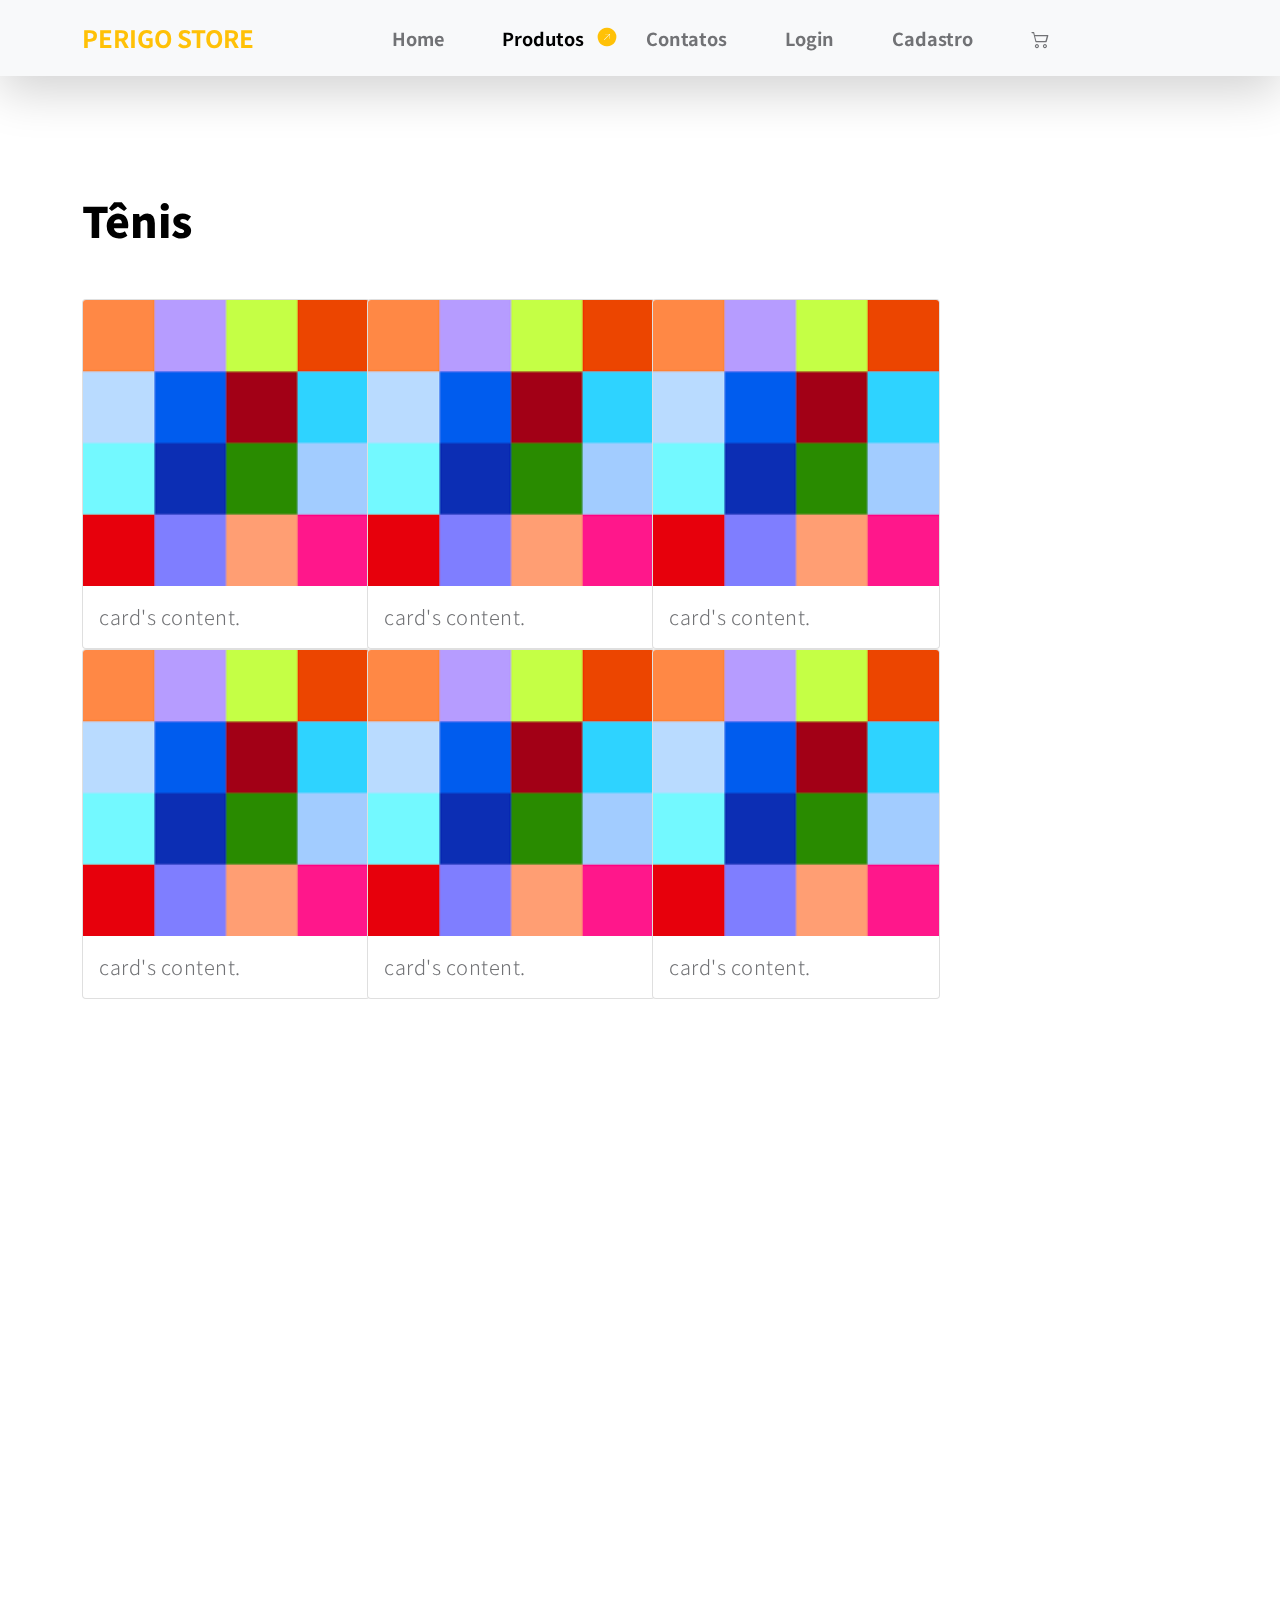
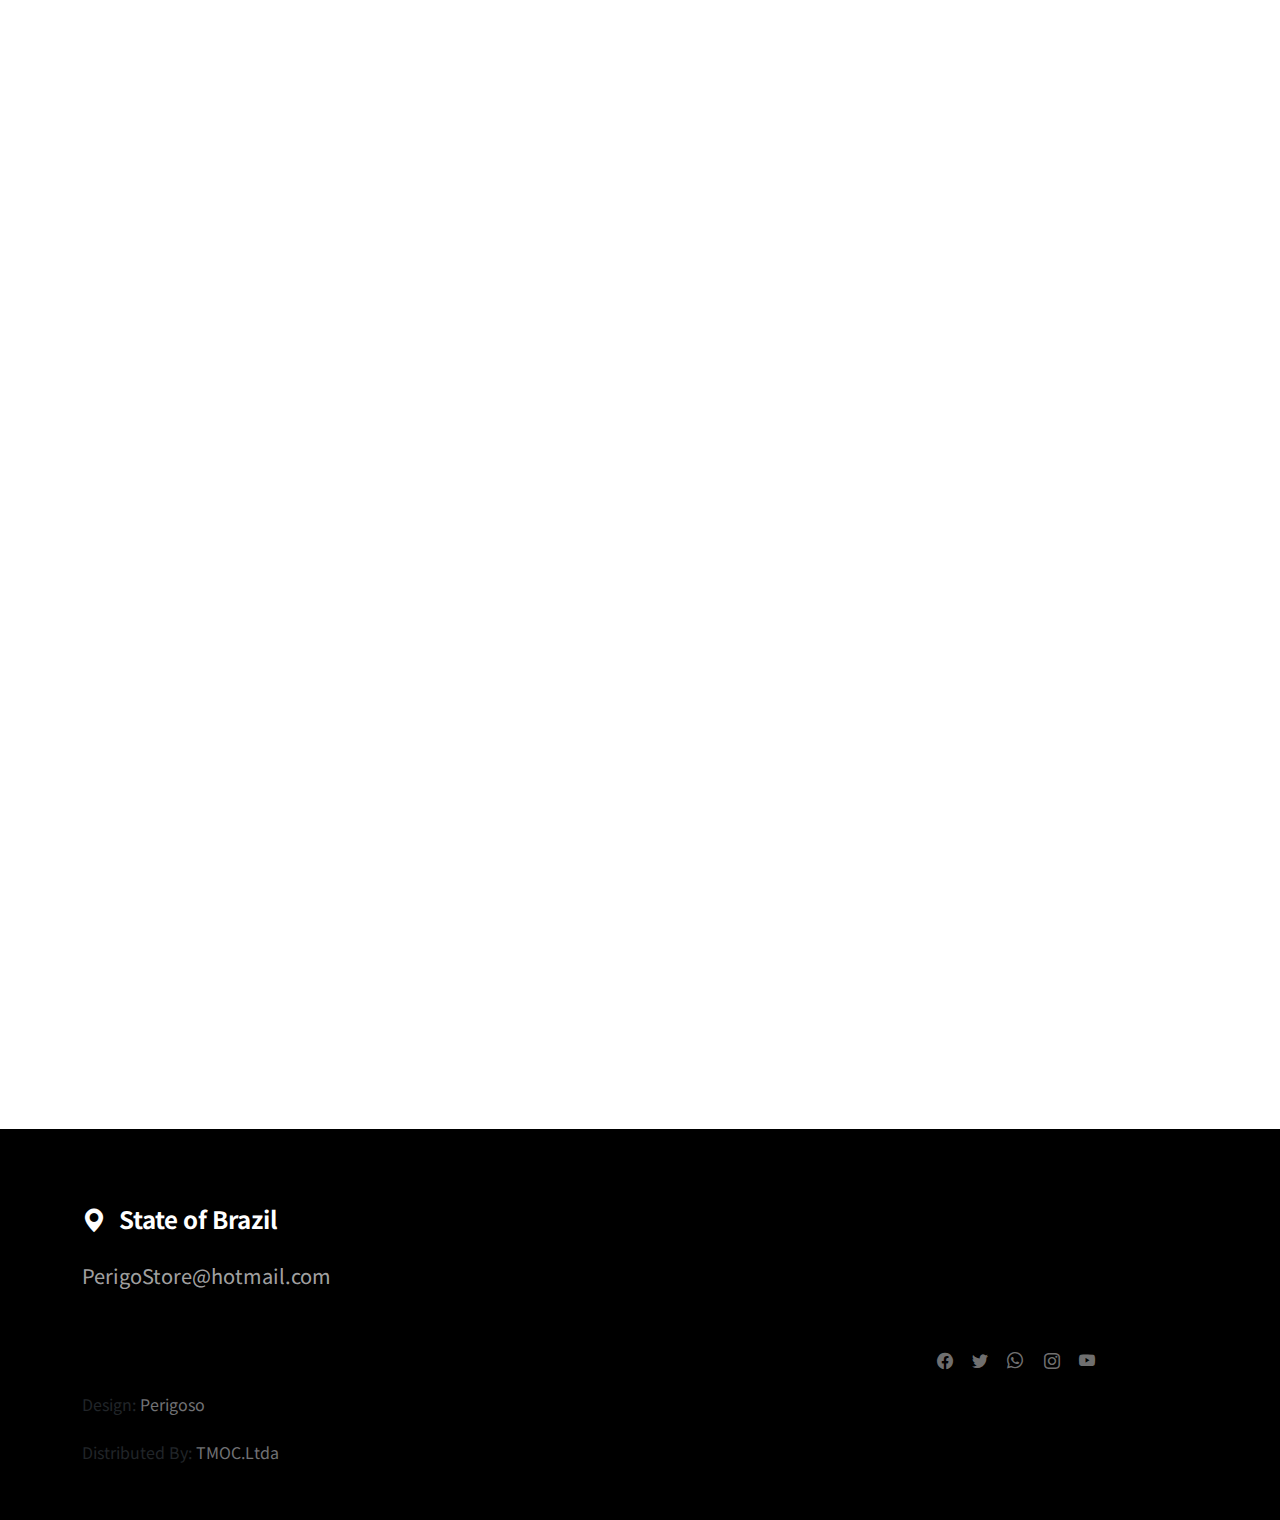
<file: PerigoStore 1.3/tenis.html>
<!doctype html>
<html lang="pt-br">
    <head>
        <meta charset="utf-8">
        <meta name="viewport" content="width=device-width, initial-scale=1">

        <link rel="shortcut icon" href="images/39839.png" type="image/x-icon">
        <meta name="description" content="">
        <meta name="author" content="">

        <title>Perigo Store</title>

        <!-- CSS FILES -->
        <link rel="preconnect" href="https://fonts.googleapis.com">

        <link rel="preconnect" href="https://fonts.gstatic.com" crossorigin>
        
        <link href="https://fonts.googleapis.com/css2?family=Noto+Sans+JP:wght@100;300;400;700;900&display=swap" rel="stylesheet">

        <link href="css/bootstrap.min.css" rel="stylesheet">
        <link href="css/bootstrap-icons.css" rel="stylesheet">

        <link rel="stylesheet" href="css/magnific-popup.css">

        <link rel="" href="">

        <link href="css/aos.css" rel="stylesheet">

        <link href="css/templatemo-nomad-force.css" rel="stylesheet">
<!--

TemplateMo 567 Nomad Force

https://templatemo.com/tm-567-nomad-force

-->
    </head>
    
    <body>
    
        <main>

            <nav class="navbar navbar-expand-lg bg-light shadow-lg">
                <div class="container">
                    <a class="navbar-brand" href="index.html">
                        <strong>PERIGO STORE</strong>
                    </a>

                    <button class="navbar-toggler" type="button" data-bs-toggle="collapse" data-bs-target="#navbarNav" aria-controls="navbarNav" aria-expanded="false" aria-label="Toggle navigation">
                        <span class="navbar-toggler-icon"></span>
                    </button>

                    <div class="collapse navbar-collapse" id="navbarNav">
                        <ul class="navbar-nav mx-auto">

                            <li class="nav-item active">
                                <a class="nav-link" href="index.html">Home</a>
                            </li>

                            <li class="nav-item dropdown">
                                <a class="nav-link" href="#portfolio" id="" role="button" data-bs-toggle="dropdown" aria-expanded="false">
                                  Produtos
                                </a>
                                <ul class="dropdown-menu" aria-labelledby="navbarDarkDropdownMenuLink">
                                  <li><a class="nav dropdown-item" href="camisas.html">Camisas</a></li>
                                  <li><a class="nav dropdown-item" href="casacos.html">Casacos</a></li>
                                  <li><a class="nav dropdown-item" href="calcas.html">Calças</a></li>
                                  <li><a class="nav dropdown-item" href="tenis.html">Tênis</a></li>
                                </ul>
                              </li>

                            <li class="nav-item">
                                <a class="nav-link" href="#contact">Contatos</a>
                            </li>
                            <li class="nav-item">
                                <a class="nav-link" href="#">Login</a>
                            </li>                           

                            <li class="nav-item">
                                <a class="nav-link" href="#">Cadastro</a>
                            </li>

                            <li class="nav-item">
                                <a class="nav-link" href="carrinho.html"><i class="bi bi-cart2"></i></a>
                            </li>
                        </ul>
                    </div>
                </div>
            </nav>

            <section class="section-padding" id="portfolio">
                <div class="container">
                    <div class="row">

                        <div class="col-12">
                            <h2 class="mb-5 text-left" data-aos="fade-up">Tênis</h2>
                        </div>

                        <div class="container">
                            <div class="row align-items-start">
                              <div class="col-lg-3 col-6">
                                <div class="card" data-aos="fade-up" style="width: 18rem;">
                                    <img src="images/download.png" class="card-img-top" alt="...">
                                    <div class="card-body">
                                      <p class="card-text">card's content.</p>
                                    </div>
                                  </div>
                              </div>
                              <div class="col-lg-3 col-6">
                                <div class="card" data-aos="fade-up" style="width: 18rem;">
                                    <img src="images/download.png" class="card-img-top" alt="...">
                                    <div class="card-body">
                                      <p class="card-text">card's content.</p>
                                    </div>
                                  </div>
                              </div>
                              <div class="col-lg-3 col-6">
                                <div class="card" data-aos="fade-up" style="width: 18rem;">
                                    <img src="images/download.png" class="card-img-top" alt="...">
                                    <div class="card-body">
                                      <p class="card-text">card's content.</p>
                                    </div>
                                  </div>
                              </div>
                            </div>
                            <div class="row align-items-center">
                              <div class="col-lg-3 col-6">
                                <div class="card" data-aos="fade-up" style="width: 18rem;">
                                    <img src="images/download.png" class="card-img-top" alt="...">
                                    <div class="card-body">
                                      <p class="card-text">card's content.</p>
                                    </div>
                                  </div>
                              </div>
                              <div class="col-lg-3 col-6">
                                <div class="card" data-aos="fade-up" style="width: 18rem;">
                                    <img src="images/download.png" class="card-img-top" alt="...">
                                    <div class="card-body">
                                      <p class="card-text">card's content.</p>
                                    </div>
                                  </div>
                              </div>
                              <div class="col-lg-3 col-6">
                                <div class="card" data-aos="fade-up" style="width: 18rem;">
                                    <img src="images/download.png" class="card-img-top" alt="...">
                                    <div class="card-body">
                                      <p class="card-text">card's content.</p>
                                    </div>
                                  </div>
                              </div>
                            </div>
                            <div class="row align-items-end">
                              <div class="col-lg-3 col-6">
                                <div class="card" data-aos="fade-up" style="width: 18rem;">
                                    <img src="images/download.png" class="card-img-top" alt="...">
                                    <div class="card-body">
                                      <p class="card-text">card's content.</p>
                                    </div>
                                  </div>
                              </div>
                              <div class="col-lg-3 col-6">
                                <div class="card" data-aos="fade-up" style="width: 18rem;">
                                    <img src="images/download.png" class="card-img-top" alt="...">
                                    <div class="card-body">
                                      <p class="card-text">card's content.</p>
                                    </div>
                                  </div>
                              </div>
                              <div class="col-lg-3 col-6">
                                <div class="card" data-aos="fade-up" style="width: 18rem;">
                                    <img src="images/download.png" class="card-img-top" alt="...">
                                    <div class="card-body">
                                      <p class="card-text">card's content.</p>
                                    </div>
                                  </div>
                              </div>
                            </div>
                          </div>
                        </div>
                    

                    </div>
                </div>
            </section>

           

            <section class=" contact section-padding" id="contact">
                <div class="container">
                    <div class="row">
                        
                        <div class="col-lg-7 col-12 mx-auto">

                            <h2 class="mb-4 text-center" data-aos="fade-up">Precisa de algo ? O Perigo arranja para você</h2>

                            <form action="#" method="post" class="contact-form" role="form" data-aos="fade-up">

                                <div class="row">
                                    
                                    <div class="col-lg-6 col-6">
                                        <label for="name" class="form-label">Nome <sup class="text-danger">*</sup></label>

                                        <input type="text" name="name" id="name" class="form-control" placeholder="Nome completo" required>
                                    </div>

                                    <div class="col-lg-6 col-6">
                                        <label for="email" class="form-label">Email <sup class="text-danger">*</sup></label>

                                        <input type="email" name="email" id="email" pattern="[^ @]*@[^ @]*" class="form-control" placeholder="Endereço de Email" required>
                                    </div>

                                    <div class="col-12 my-4">
                                        <label for="message" class="form-label">Como posso te ajudar?</label>

                                        <textarea name="message" rows="6" class="form-control" id="message" placeholder="Digite aqui..." required></textarea>
                                        
                                    </div>

                                    <div class="col-12">
                                        <label for="services" class="form-label">Serviços<sup class="text-danger">*</sup></label>
                                    </div>

                                    <div class="col-lg-4 col-12">
                                        <div class="form-check">
                                            <input type="checkbox" id="checkbox1" name="checkbox1" class="form-check-input">

                                            <label class="form-check-label" for="checkbox1">Branding</label>
                                          </div>
                                    </div>

                                    <div class="col-lg-4 col-12 my-2 my-lg-0">
                                        <div class="form-check">
                                            <input type="checkbox" id="checkbox2" name="checkbox2" class="form-check-input">

                                            <label class="form-check-label" for="checkbox2">Digital Experiences</label>
                                          </div>
                                    </div>

                                    <div class="col-lg-4 col-12">
                                        <div class="form-check">
                                            <input type="checkbox" id="checkbox3" name="checkbox3" class="form-check-input">

                                            <label class="form-check-label" for="checkbox3">Web Development</label>
                                          </div>
                                    </div>
                                </div>

                                <div class="col-lg-5 col-12 mx-auto mt-5">
                                    <button type="submit" class="form-control">Enviar</button>
                                </div>
                            </form>
                        </div>

                    </div>
                </div>
            </section>

            <section class="google-map">
                <iframe src="https://www.google.com/maps/embed?pb=!1m18!1m12!1m3!1d3659.480364086725!2d-46.88898848502375!3d-23.47920128472375!2m3!1f0!2f0!3f0!3m2!1i1024!2i768!4f13.1!3m3!1m2!1s0x94cf03745c90cbe5%3A0x547d8267180c8521!2sR.%20Brooklin%20-%20Ch%C3%A1caras%20Marco%2C%20Barueri%20-%20SP%2C%2006419-080!5e0!3m2!1spt-BR!2sbr!4v1638830898993!5m2!1spt-BR!2sbr"  class="map-iframe" width="100%" height="400" style="border:0;" allowfullscreen="" loading="lazy"></iframe>
            </section>

        </main>

        <footer class="site-footer">
            <div class="container">
                <div class="row">

                    <div class="col-12">
                        <h5 class="text-white">
                            <i class="bi-geo-alt-fill me-2"></i>
                            State of Brazil
                        </h5>

                        <a href="mailto:info@company.com" class="custom-link mt-3 mb-5">
                            PerigoStore@hotmail.com
                        </a>
                    </div>

                    <div class="col-6">
                        
                        
                        <br><br>Design: <a href="https://templatemo.com/page/1" target="_parent">Perigoso</a><br><br>
                    
                        Distributed By: <a href="https://themewagon.com/" target="_blank">TMOC.Ltda</a>
                    </p>
                    
                    </div>

                    <div class="col-lg-3 col-5 ms-auto">
                        <ul class="social-icon">
                            <li><a href="#" class="social-icon-link bi-facebook"></a></li>

                            <li><a href="#" class="social-icon-link bi-twitter"></a></li>

                            <li><a href="#" class="social-icon-link bi-whatsapp"></a></li>

                            <li><a href="#" class="social-icon-link bi-instagram"></a></li>

                            <li><a href="#" class="social-icon-link bi-youtube"></a></li>
                        </ul>
                    </div>

                </div>
            </section>
        </footer>

        <!-- JAVASCRIPT FILES -->
        <script src="js/jquery.min.js"></script>
        <script src="js/bootstrap.bundle.min.js"></script>
        <script src="js/jquery.sticky.js"></script>
        <script src="js/aos.js"></script>
        <script src="js/jquery.magnific-popup.min.js"></script>
        <script src="js/magnific-popup-options.js"></script>
        <script src="js/scrollspy.min.js"></script>
        <script src="js/custom.js"></script>

    </body>
</html>
</file>
<file: PerigoStore 1.3/css/templatemo-nomad-force.css>
/*

TemplateMo 567 Nomad Force

https://templatemo.com/tm-567-nomad-force

*/

/*---------------------------------------
  CUSTOM PROPERTIES ( VARIABLES )             
-----------------------------------------*/
:root {
  --white-color:                  #FFFFFF;
  --primary-color:                #ffc107;
  --section-bg-color:             #f9f9f9;
  --dark-color:                   #000000;
  --grey-color:                   #fcfeff;
  --text-secondary-white-color:   rgba(255, 255, 255, 0.98);
  --title-color:                  #565758;
  --p-color:                      #717275;

  --body-font-family:           'Noto Sans JP', sans-serif;

  --h1-font-size:               72px;
  --h2-font-size:               42px;
  --h3-font-size:               36px;
  --h4-font-size:               32px;
  --h5-font-size:               24px;
  --h6-font-size:               22px;
  --p-font-size:                20px;
  --copyright-text-font-size:   14px;
  --custom-link-font-size:      12px;

  --font-weight-light:          300;
  --font-weight-normal:         400;
  --font-weight-bold:           700;
  --font-weight-black:          900;
}

body,
html {
  height: 100%;
}

body {
    background: var(--white-color);
    font-family: var(--body-font-family);    
    position: relative;
}

/*---------------------------------------
  TYPOGRAPHY               
-----------------------------------------*/

h2,
h3,
h4,
h5,
h6 {
  color: var(--dark-color);
  line-height: inherit;
}

h1,
h2,
h3,
h4,
h5,
h6 {
  font-weight: var(--font-weight-bold);
}

h1,
h2 {
  font-weight: var(--font-weight-black);
}

h1 {
  font-size: var(--h1-font-size);
  line-height: normal;
}

h2 {
  font-size: var(--h2-font-size);
}

h3 {
  font-size: var(--h3-font-size);
}

h4 {
  font-size: var(--h4-font-size);
}

h5 {
  font-size: var(--h5-font-size);
}

h6 {
  font-size: var(--h6-font-size);
}

p {
  color: var(--p-color);
  font-size: var(--p-font-size);
  font-weight: var(--font-weight-light);
  letter-spacing: 0.5px;
}

.text-secondary-white-color {
  color: var(--text-secondary-white-color);
}

a, 
button {
  touch-action: manipulation;
  transition: all 0.3s;
}

a {
  color: var(--p-color);
  text-decoration: none;
}

a:hover {
  color: var(--primary-color);
}

::selection {
  background: var(--dark-color);
  color: var(--white-color);
}

.custom-underline {
  border-bottom: 2px solid var(--white-color);
  color: var(--white-color);
  padding-bottom: 4px;
}

.videoWrapper {
  position: relative;
  padding-bottom: 56.25%; /* 16:9 */
  height: 0;
  z-index: -100;
}

.custom-video {
  position: absolute;
  top: 0;
  left: 0;
  width: 100%;
  height: 100%;
}

.overlay {
  background: linear-gradient(to top, #000, transparent 90%);
  position: absolute;
  top: 0;
  right: 0;
  bottom: 0;
  left: 0;
}

/*---------------------------------------
  CUSTOM LINK               
-----------------------------------------*/
.custom-links {
  max-width: 230px;
}

.custom-link {
  position: relative;
  overflow: hidden;
  z-index: 1;
  display: inline-block;
  transition: all .3s cubic-bezier(.645,.045,.355,1);
}

.custom-link::after {
  content: "";
  width: 0;
  height: 2px;
  bottom: 0;
  position: absolute;
  left: auto;
  right: 0;
  z-index: -1;
  transition: width .6s cubic-bezier(.25,.8,.25,1) 0s;
  background: currentColor;
}

.custom-link:hover::after {
  width: 100%;
  left: 0;
  right: auto;
}

.custom-link:hover,
.custom-link:hover::after {
  color: var(--white-color);
}

b,
strong {
  font-weight: var(--font-weight-bold);
}

/*---------------------------------------
  NAVIGATION               
-----------------------------------------*/

.navbar {
  z-index: 9;
  right: 0;
  left: 0;
  padding-top: 15px;
  padding-bottom: 15px;
}

.navbar-brand {
  color: var(--primary-color);
  font-size: 24px;
  font-weight: var(--font-weight-bold);
}

.navbar-expand-lg .navbar-nav .nav-link {
  padding-right: 15px;
  padding-left: 15px;
}

.navbar-nav .nav-link::after {
  content: "\f140";
  font-family: bootstrap-icons;
  display: inline-block;
  margin-left: 10px;
  color: var(--primary-color);
  opacity: 0;
  -webkit-transition: opacity 0.3s, -webkit-transform 0.3s;
  -moz-transition: opacity 0.3s, -moz-transform 0.3s;
  transition: opacity 0.3s, transform 0.3s;
  -webkit-transform: translateY(10px);
  -moz-transform: translateY(10px);
  transform: translateY(10px);
}

.navbar-nav .nav-link:hover::after {
  opacity: 1;
  -webkit-transform: translateY(0px);
  -moz-transform: translateY(0px);
  transform: translateY(0px);
}

.navbar-nav .nav-link {
  color: var(--p-color);
  font-size: 18px;
  font-weight: var(--font-weight-bold);
  position: relative;
}

.navbar-nav .nav-link:hover::after,
.navbar-nav .nav-item.active .nav-link::after {
  color: var(--primary-color);
  opacity: 1;
  -webkit-transform: translateY(0px);
  -moz-transform: translateY(0px);
  transform: translateY(0px);
}

.navbar-nav .nav-item.active .nav-link,
.nav-link:focus, 
.nav-link:hover {
  color: var(--dark-color);
}

.nav-link:focus {
  color: var(--p-color);
}

.navbar-toggler {
  border: 0;
  padding: 0;
  cursor: pointer;
  margin: 0;
  width: 30px;
  height: 35px;
  outline: none;
}

.navbar-toggler:focus {
  outline: none;
  box-shadow: none;
}

.navbar-toggler[aria-expanded="true"] .navbar-toggler-icon {
  background: transparent;
}

.navbar-toggler[aria-expanded="true"] .navbar-toggler-icon:before,
.navbar-toggler[aria-expanded="true"] .navbar-toggler-icon:after {
  transition: top 300ms 50ms ease, -webkit-transform 300ms 350ms ease;
  transition: top 300ms 50ms ease, transform 300ms 350ms ease;
  transition: top 300ms 50ms ease, transform 300ms 350ms ease, -webkit-transform 300ms 350ms ease;
  top: 0;
}

.navbar-toggler[aria-expanded="true"] .navbar-toggler-icon:before {
  transform: rotate(45deg);
}

.navbar-toggler[aria-expanded="true"] .navbar-toggler-icon:after {
  transform: rotate(-45deg);
}

.navbar-toggler .navbar-toggler-icon {
  background: var(--dark-color);
  transition: background 10ms 300ms ease;
  display: block;
  width: 30px;
  height: 2px;
  position: relative;
}

.navbar-toggler .navbar-toggler-icon:before,
.navbar-toggler .navbar-toggler-icon:after {
  transition: top 300ms 350ms ease, -webkit-transform 300ms 50ms ease;
  transition: top 300ms 350ms ease, transform 300ms 50ms ease;
  transition: top 300ms 350ms ease, transform 300ms 50ms ease, -webkit-transform 300ms 50ms ease;
  position: absolute;
  right: 0;
  left: 0;
  background: var(--dark-color);
  width: 30px;
  height: 2px;
  content: '';
}

.navbar-toggler .navbar-toggler-icon:before {
  top: -8px;
}

.navbar-toggler .navbar-toggler-icon:after {
  top: 8px;
}

/*---------------------------------------
  HERO              
-----------------------------------------*/
.hero {
  position: relative;
  overflow: hidden;
}

@media screen and (min-width: 992px) {
  .hero {
    height: 100vh;
  }

  .custom-video,
  .news-detail-image {
    object-fit: cover;
    width: 100vw;
    height: 100vh;
  }

  .sticky-wrapper {
    position: relative;
    bottom: 76px;
  }
}

.heroText {
  position: absolute;
  z-index: 9;
  top: 50%;
  left: 50%;
  transform: translate(-50%, -50%);
  width: 85%;
  text-align: center;
}

/*---------------------------------------
  ABOUT & TEAM MEMBERS               
-----------------------------------------*/
.about-image,
.team-image {
  width: 100%;
  height: 100%;
  max-height: 635px;
  min-height: 475px;
  object-fit: cover;
}

.team-thumb {
  background: var(--white-color);
  position: absolute;
  bottom: 0;
  right: 0;
  width: 65%;
  padding: 22px 32px 32px 32px;
}

.carousel-control-next, 
.carousel-control-prev {
  top: auto;
  bottom: 2.5rem;
}

.carousel-control-prev {
  right: 4rem;
  left: auto;
}

.carousel-control-next-icon, 
.carousel-control-prev-icon {
  background-color: var(--dark-color);
  background-size: 50% 50%;
  border-radius: 100px;
  width: 3rem;
  height: 3rem;
}

/*---------------------------------------
  PORTFOLIO               
-----------------------------------------*/
.portfolio-thumb {
  position: relative;
  overflow: hidden;
}

.portfolio-info {
  margin: 20px;
}

/*---------------------------------------
  NEWS & EVENTS               
-----------------------------------------*/

.news,
.related-news {
  background: var(--section-bg-color);
}

.news-thumb {
  position: relative;
}

.news-category {
  background: var(--white-color);
  position: absolute;
  z-index: 9;
  top: 0;
  left: 0;
  padding: 4px 12px;
  display: inline-block;
}

.news-text-info {
  margin: 0 20px;
}

.news-title {
  margin-top: 15px;
  margin-bottom: 15px;
}

.news-title-link {
  color: var(--title-color);
  display: inline-block;
}

.news-title-link:hover {
  color: var(--dark-color);
}

.portfolio-image,
.news-image {
  display: block;
  transition: transform 0.6s ease-out;
}

.news-image-hover {
  display: inline-block;
  position: relative;
  overflow: hidden;
  z-index: 1;
  transition: all .3s cubic-bezier(.645,.045,.355,1);
  padding-bottom: 4px;
  height: 100%;
}

.news-image-hover::after {
  content: "";
  width: 0;
  height: 4px;
  bottom: 0;
  position: absolute;
  left: auto;
  right: 0;
  z-index: -1;
  transition: width .6s cubic-bezier(.25,.8,.25,1) 0s;
  background: #198754;
}

.news-image-hover-warning::after {
  background: #ffc107;
}

.news-image-hover-primary::after {
  background: #0d6efd;
}

.news-image-hover-success::after {
  background: #198754;
}

.news-image-hover:hover::after {
  width: 100%;
  left: 0;
  right: auto;
  z-index: 9;
}

.image-popup:hover .portfolio-image,
.news-image-hover:hover .news-image {
  transform: scale(1.02);
}

.news-two-column {
  min-height: 199px;
  margin-bottom: 16px;
}

.news-two-column .news-image {
  width: 100%;
  height: 100%;
  object-fit: cover;
}

.social-share-link,
.social-share-link + span {
  color: rgba(255, 255, 255, 0.65);
}

/*---------------------------------------
  SECTION               
-----------------------------------------*/
.section-padding {
  padding-top: 7rem;
  padding-bottom: 7rem;
}

/*---------------------------------------
  CONTACT              
-----------------------------------------*/
.contact-info {
  padding: 40px;
}

.contact-form .form-control {
  border-radius: 0;
  font-weight: var(--font-weight-normal);
  padding-top: 12px;
  padding-bottom: 12px;
}

.contact-form button[type='submit'] {
  background: var(--dark-color);
  border: none;
  border-radius: 100px;
  color: var(--white-color);
  font-weight: var(--font-weight-bold);
  text-transform: uppercase;
  padding: 16px;
  transition: all 0.6s ease-out;
}

.contact-form button[type='submit']:hover {
  background: var(--primary-color);
}

.form-label {
  color: var(--p-color);
  font-weight: var(--font-weight-bold);
}

.map-iframe {
  display: block;
  filter: grayscale(100);
}

/*---------------------------------------
  SITE FOOTER               
-----------------------------------------*/
.site-footer {
  background: var(--dark-color);
  padding-top: 4.5rem;
  padding-bottom: 2.5rem;
}

.site-footer .custom-link {
  color: rgba(255, 255, 255, 0.65);
  font-size: var(--p-font-size);
}

.site-footer .custom-link:hover,
.site-footer .social-icon-link:hover {
  color: var(--white-color);
}

.copyright-text {
  color: rgba(255, 255, 255, 0.45);
  font-size: var(--copyright-text-font-size);
}

/*---------------------------------------
  SOCIAL ICON               
-----------------------------------------*/
.social-icon {
  margin: 0;
  padding: 0;
}

.social-icon li {
  list-style: none;
  display: inline-block;
  vertical-align: top;
}

.social-icon-link {
  color: rgba(255, 255, 255, 0.45);
  font-size: 1rem;
  display: inline-block;
  vertical-align: top;
  margin-top: 4px;
  margin-bottom: 4px;
  margin-right: 15px;
}

.social-icon-link:hover {
  color: var(--primary-color);
}

/*---------------------------------------
  RESPONSIVE STYLES               
-----------------------------------------*/
@media screen and (min-width: 1600px) {
  .news-two-column {
    min-height: 232.5px;
  }
}

@media screen and (max-width: 991px) {
  h1 {
    font-size: 48px;
  }

  h2 {
    font-size: 36px;
  }

  h3 {
    font-size: 32px;
  }

  h4 {
    font-size: 28px;
  }

  h5 {
    font-size: 20px;
  }

  h6 {
    font-size: 18px;
  }

  .navbar {
    padding-top: 10px;
    padding-bottom: 10px;
  }

  .section-padding {
    padding-top: 6rem;
    padding-bottom: 6rem;
  }

  .team-thumb {
    left: 0;
    width: auto;
  }

  .news-two-column {
    height: auto !important;
    min-height: inherit;
  }

  .news .col-12 .news-two-column:first-child {
    margin-bottom: 38px;
  }
}

@media screen and (max-width: 767px) {
  .news-detail-title {
    font-size: 36px;
  }
}

@media screen and (max-width: 360px) {
  h1 {
    font-size: 32px;
  }

  .heroText p {
    font-size: 14px;
  }
}

@media screen and (max-width: 359px) {
  .news-detail-title {
    font-size: 22px;
  }
}
</file>
